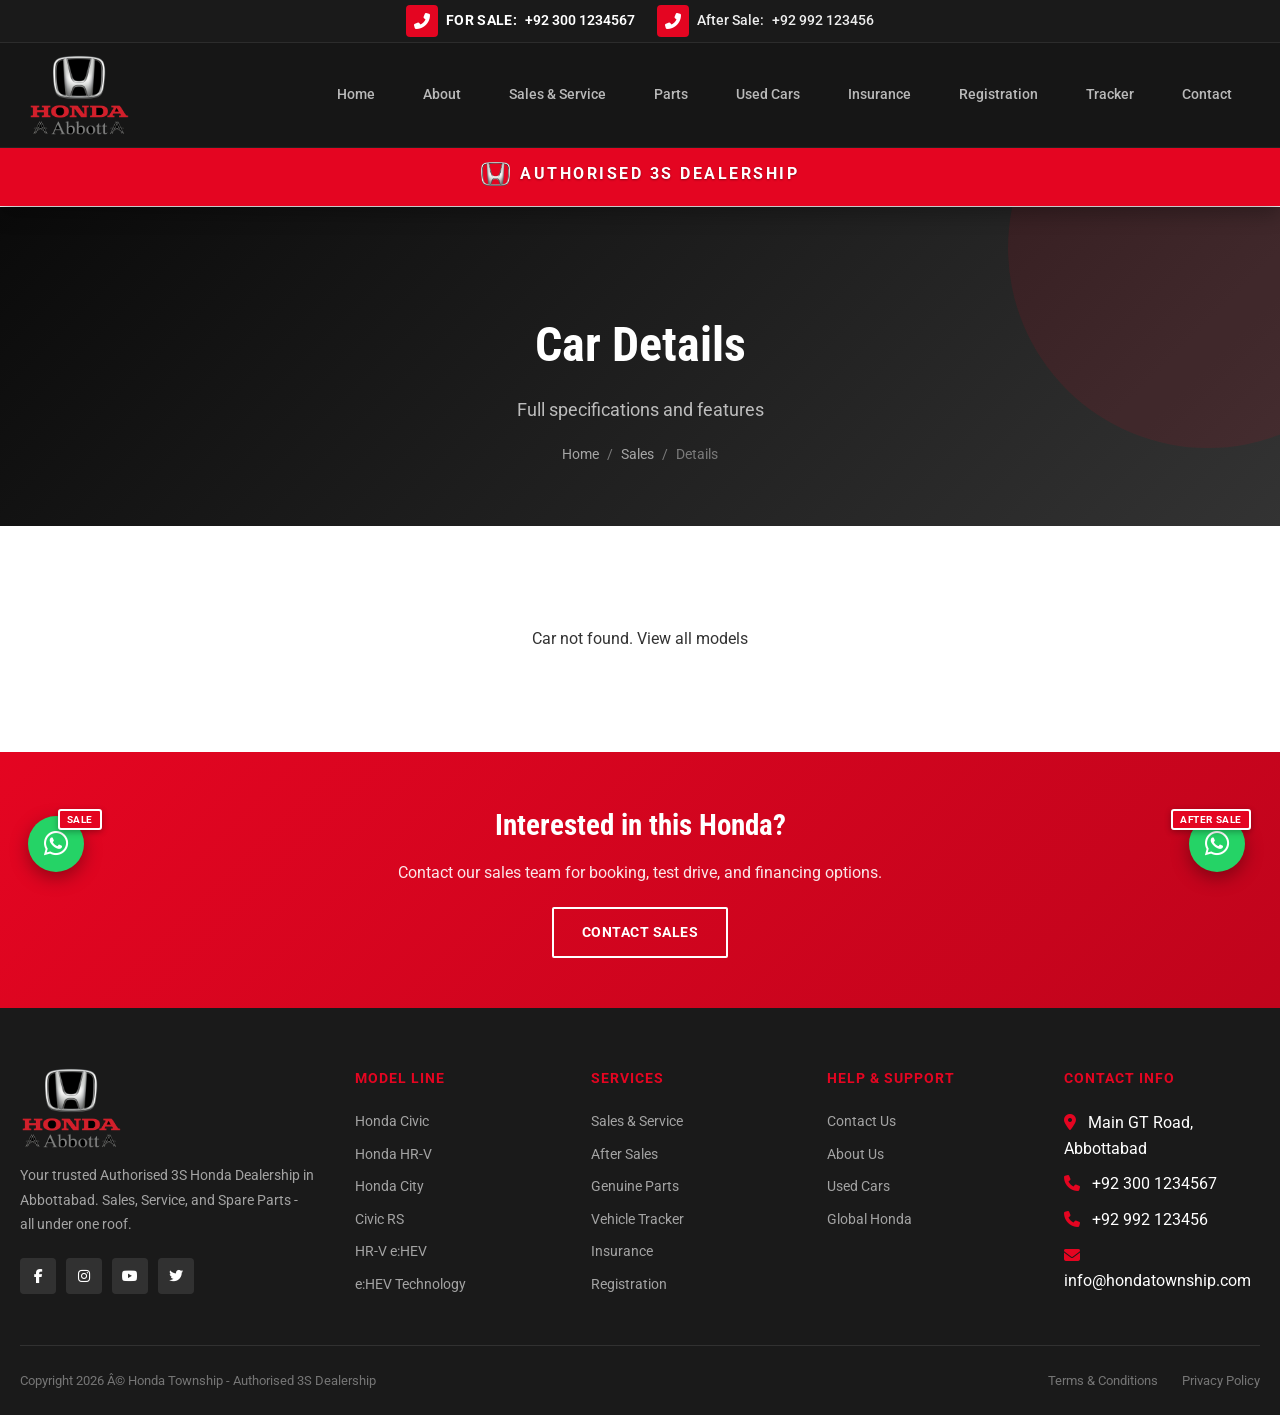
<file: details.html>
<!DOCTYPE html>
<html lang="en">
<head>
    <meta charset="UTF-8">
    <meta name="viewport" content="width=device-width, initial-scale=1.0">
    <title>Car Details - Honda Township</title>
    <link rel="stylesheet" href="css/style.css">
    <link rel="stylesheet" href="https://cdnjs.cloudflare.com/ajax/libs/font-awesome/6.4.0/css/all.min.css">
</head>
<body>
    <div class="sticky-top">
    <div class="top-bar">
        <div class="container">

            <a href="tel:+923001234567" class="tb-call tb-call-sale" aria-label="Call For Sale" title="For Sale: +92 300 1234567"><span class="tb-call-ic"><i class="fas fa-phone-alt"></i></span><span class="tb-lbl">For Sale:</span> +92 300 1234567</a>
            <a href="tel:+92992123456" class="tb-call" aria-label="Call After Sale" title="After Sale: +92 992 123456"><span class="tb-call-ic"><i class="fas fa-phone-alt"></i></span><span class="tb-lbl">After Sale:</span> +92 992 123456</a>
        </div>
    </div>
    <header id="header">
        <div class="header-inner">
            <a href="index.html" class="logo">
                <img src="images/logo.png" alt="Honda Abbott" class="logo-img">
            </a>
            <nav id="nav">
                <ul>
                        <li><a href="index.html">Home</a></li>
                        <li><a href="about.html">About</a></li>
                        <li><a href="salesservice.html">Sales &amp; Service</a></li>
                        <li><a href="parts.html">Parts</a></li>
                        <li><a href="used-cars.html">Used Cars</a></li>
                        <li><a href="insurance.html">Insurance</a></li>
                        <li><a href="registration.html">Registration</a></li>
                        <li><a href="tracker.html">Tracker</a></li>
                        <li><a href="contact.html">Contact</a></li>
                </ul>
            </nav>
            <button class="mobile-toggle" id="mobileToggle"><i class="fas fa-bars"></i></button>
        </div>
    </header>

    <section class="dealer-section">
        <div class="ds-inner"><img src="images/honda-icon.png" alt="Honda" class="badge-h"> <span class="ds-text">Authorised 3S Dealership</span></div>
    </section>
    <div class="quick-bar">
        <div class="container">
            <a href="index.html#models" class="quick-btn"><i class="fas fa-car"></i> Sales</a>
            <a href="aftersales.html" class="quick-btn"><i class="fas fa-tools"></i> After Sales</a>
            <a href="parts.html" class="quick-btn"><i class="fas fa-cogs"></i> Spare Parts</a>
        </div>
    </div>
    </div>
    <div class="nav-overlay" id="navOverlay"></div>

    <section class="page-banner" style="background: linear-gradient(135deg, #0a0a0a 0%, #333 100%);">
        <div class="container">
            <h1 id="dTitle">Car Details</h1>
            <p id="dSubtitle">Full specifications and features</p>
            <div class="breadcrumb">
                <a href="index.html">Home</a> <span>/</span> <a href="index.html#models">Sales</a> <span>/</span> <span id="dBreadcrumb">Details</span>
            </div>
        </div>
    </section>

    <section class="section">
        <div class="container">
            <div id="detailRoot">
                <div class="model-card-main" style="margin-bottom: 28px;">
                    <div class="model-card-image">
                        <img id="dImage" src="images/logo.png" alt="Honda">
                    </div>
                    <div class="model-card-info">
                        <span class="model-badge" id="dBadge">Variant</span>
                        <h3 id="dName">Loading...</h3>
                        <div class="model-price" id="dPrice"></div>
                        <div class="model-price-note" id="dPriceNote" hidden>*For detailed price kindly use price calculator</div>
                        <p class="model-desc" id="dDesc"></p>
                        <div class="model-card-actions">
                            <a id="dInquiry" href="contact.html" class="btn btn-red">Submit Inquiry</a>
                            <a href="index.html#models" class="btn btn-outline-red">Back to Models</a>
                        </div>
                    </div>
                </div>

                <div class="model-details open" style="margin-top: 0;">
                    <h4 id="dSpecsHeading">Full Specifications</h4>
                    <div class="details-grid">
                        <div class="details-col">
                            <h5>Engine &amp; Transmission</h5>
                            <ul class="details-list" id="dSpecs"></ul>
                        </div>
                        <div class="details-col">
                            <h5>Key Features</h5>
                            <ul class="details-feats" id="dFeatures"></ul>
                        </div>
                    </div>
                </div>
            </div>
            <p id="dNotFound" hidden style="text-align:center;padding:40px 0;">Car not found. <a href="index.html#models">View all models</a></p>
        </div>
    </section>

    <section class="cta-section" style="background: linear-gradient(135deg, var(--honda-red), var(--honda-red-dark)); padding: 50px 0; text-align: center; color: white;">
        <div class="container">
            <h2 style="font-family: 'Roboto Condensed', sans-serif; font-size: 1.8rem; margin-bottom: 12px;">Interested in this Honda?</h2>
            <p style="margin-bottom: 22px; opacity: 0.9;">Contact our sales team for booking, test drive, and financing options.</p>
            <a id="dCtaInquiry" href="contact.html" class="btn btn-outline-white">Contact Sales</a>
        </div>
    </section>

    <footer>
        <div class="container">
            <div class="footer-grid">
                <div class="footer-brand">
                    <a href="index.html" class="logo">
                        <img src="images/logo.png" alt="Honda Abbott" class="logo-img">
                    </a>
                    <p>Your trusted Authorised 3S Honda Dealership in Abbottabad. Sales, Service, and Spare Parts - all under one roof.</p>
                    <div class="footer-social">
                        <a href="#"><i class="fab fa-facebook-f"></i></a>
                        <a href="#"><i class="fab fa-instagram"></i></a>
                        <a href="#"><i class="fab fa-youtube"></i></a>
                        <a href="#"><i class="fab fa-twitter"></i></a>
                    </div>
                </div>
                <div class="footer-col">
                    <h4>Model Line</h4>
                    <ul>
                        <li><a href="civic.html">Honda Civic</a></li>
                        <li><a href="hrv.html">Honda HR-V</a></li>
                        <li><a href="city.html">Honda City</a></li>
                        <li><a href="civic.html">Civic RS</a></li>
                        <li><a href="hrv.html">HR-V e:HEV</a></li>
                        <li><a href="ehev.html">e:HEV Technology</a></li>
                    </ul>
                </div>
                <div class="footer-col">
                    <h4>Services</h4>
                    <ul>
                        <li><a href="salesservice.html">Sales &amp; Service</a></li>
                        <li><a href="aftersales.html">After Sales</a></li>
                        <li><a href="parts.html">Genuine Parts</a></li>
                        <li><a href="tracker.html">Vehicle Tracker</a></li>
                        <li><a href="insurance.html">Insurance</a></li>
                        <li><a href="registration.html">Registration</a></li>
                    </ul>
                </div>
                <div class="footer-col">
                    <h4>Help & Support</h4>
                    <ul>
                        <li><a href="contact.html">Contact Us</a></li>
                        <li><a href="about.html">About Us</a></li>
                        <li><a href="used-cars.html">Used Cars</a></li>
                        <li><a href="https://global.honda/en/" target="_blank">Global Honda</a></li>
                    </ul>
                </div>
                <div class="footer-col">
                    <h4>Contact Info</h4>
                    <ul>
                        <li><i class="fas fa-map-marker-alt" style="color: var(--honda-red); margin-right: 8px;"></i> Main GT Road, Abbottabad</li>
                        <li><i class="fas fa-phone" style="color: var(--honda-red); margin-right: 8px;"></i> +92 300 1234567</li>
                        <li><i class="fas fa-phone" style="color: var(--honda-red); margin-right: 8px;"></i> +92 992 123456</li>
                        <li><i class="fas fa-envelope" style="color: var(--honda-red); margin-right: 8px;"></i> info@hondatownship.com</li>
                    </ul>
                </div>
            </div>
            <div class="footer-bottom">
                <p>Copyright 2026 Â© Honda Township - Authorised 3S Dealership</p>
                <div class="footer-bottom-links">
                    <a href="#">Terms &amp; Conditions</a>
                    <a href="#">Privacy Policy</a>
                </div>
            </div>
        </div>
    </footer>

    <button class="back-to-top" id="backToTop"><i class="fas fa-arrow-up"></i></button>

    <a href="https://wa.me/923001234567" class="wa-fab wa-fab-left" target="_blank" rel="noopener" aria-label="WhatsApp For Sale" title="WhatsApp For Sale"><i class="fab fa-whatsapp"></i><span class="wa-tag">SALE</span></a>
    <a href="https://wa.me/92992123456" class="wa-fab wa-fab-right" target="_blank" rel="noopener" aria-label="WhatsApp After Sales" title="WhatsApp After Sales"><i class="fab fa-whatsapp"></i><span class="wa-tag">AFTER SALE</span></a>
    <script src="js/main.js"></script>
    <script>
    (function() {
        var cars = {
            'honda civic standard': {
                name: 'Honda Civic Standard',
                badge: 'Standard',
                price: 'PKR 8,499,000',
                image: 'https://images.unsplash.com/photo-1761315087712-4b1bd53ce39b?w=800&q=85',
                desc: 'Experience the perfect blend of performance and efficiency with the Civic Standard. Featuring Honda Sensing technology, turbocharged engine, and premium interior comfort.',
                specs: [
                    ['Engine', '1.5L VTEC Turbo'],
                    ['Transmission', 'CVT Automatic'],
                    ['Power', '182 HP / 240 Nm'],
                    ['Fuel Economy', '12-14 km/L'],
                    ['Drive', 'FWD'],
                    ['Fuel Type', 'Petrol'],
                    ['Seating', '5 Persons'],
                    ['Warranty', '3 Years / 100,000 km']
                ],
                features: [
                    'Honda Sensing ADAS suite',
                    'LED headlights with auto levelling',
                    '8-inch touchscreen infotainment',
                    'Push start with smart key',
                    'Dual-zone climate control',
                    '6 airbags + ABS + EBD',
                    'Hill start assist',
                    'Rear parking camera'
                ]
            },
            'honda civic oriel': {
                name: 'Honda Civic Oriel',
                badge: 'Oriel',
                price: 'PKR 8,834,000',
                image: 'https://images.unsplash.com/photo-1773065083527-dc06cc1f04fe?w=800&q=85',
                desc: 'Elevate your drive with the Civic Oriel. Premium sunroof, leather-appointed seats, and advanced infotainment system for the discerning driver.',
                specs: [
                    ['Engine', '1.5L VTEC Turbo'],
                    ['Transmission', 'CVT Automatic'],
                    ['Power', '182 HP / 240 Nm'],
                    ['Fuel Economy', '12-14 km/L'],
                    ['Drive', 'FWD'],
                    ['Fuel Type', 'Petrol'],
                    ['Seating', '5 Persons'],
                    ['Warranty', '3 Years / 100,000 km']
                ],
                features: [
                    'Everything in Standard, plus:',
                    'Electric sunroof',
                    'Leather-appointed seats',
                    '9-inch HD infotainment with navigation',
                    'Wireless Apple CarPlay / Android Auto',
                    'Wireless phone charger',
                    'Paddle shifters',
                    'LED fog lamps'
                ]
            },
            'honda civic rs turbo': {
                name: 'Honda Civic RS Turbo',
                badge: 'RS Turbo',
                price: 'PKR 10,100,000',
                image: 'https://images.unsplash.com/photo-1619682817481-e994891cd1f5?w=800&q=85',
                desc: 'The pinnacle of Civic performance. Turbocharged 1.5L VTEC engine, sport-tuned suspension, and exclusive RS exterior styling elements.',
                specs: [
                    ['Engine', '1.5L VTEC Turbo (RS)'],
                    ['Transmission', 'CVT with Sport Mode'],
                    ['Power', '182 HP / 240 Nm'],
                    ['Fuel Economy', '11-13 km/L'],
                    ['Drive', 'FWD'],
                    ['Fuel Type', 'Petrol'],
                    ['Seating', '5 Persons'],
                    ['Warranty', '3 Years / 100,000 km']
                ],
                features: [
                    'RS-exclusive sport exterior body kit',
                    '18-inch alloy wheels',
                    'Sport-tuned suspension',
                    'Red ambient interior lighting',
                    'Bose premium 12-speaker audio',
                    'Full Honda Sensing suite',
                    'Heated front seats',
                    'Digital driver display'
                ]
            },
            'honda hrv vtis': {
                name: 'Honda HR-V VTI-S',
                badge: 'VTI-S',
                price: 'PKR 7,299,000',
                image: 'https://images.unsplash.com/photo-1572471275438-6eb23850b175?w=800&q=85',
                desc: 'Versatile and stylish compact SUV. Honda Sensing safety suite, Magic Seats for ultimate cargo flexibility, and responsive driving dynamics.',
                specs: [
                    ['Engine', '1.5L i-VTEC'],
                    ['Transmission', 'CVT Automatic'],
                    ['Power', '121 HP / 145 Nm'],
                    ['Fuel Economy', '14-16 km/L'],
                    ['Drive', 'FWD'],
                    ['Fuel Type', 'Petrol'],
                    ['Seating', '5 Persons'],
                    ['Warranty', '3 Years / 100,000 km']
                ],
                features: [
                    'Honda Sensing safety suite',
                    'Magic Seats (fold-up cargo modes)',
                    'LED headlights and taillights',
                    '8-inch Display Audio system',
                    'Push start with smart key',
                    'Dual-zone climate control',
                    '6 airbags with ABS + EBD',
                    'Hill descent control'
                ]
            },
            'honda hrv ehev': {
                name: 'Honda HR-V e:HEV',
                badge: 'e:HEV Hybrid',
                price: 'PKR 9,299,000',
                image: 'https://images.unsplash.com/photo-1707070182914-fb69f596c98e?w=800&q=85',
                desc: 'Experience the future of driving with Honda\'s advanced hybrid technology. Two-motor system delivers exceptional fuel economy without compromising performance.',
                specs: [
                    ['Engine', '1.5L Hybrid + 2 Electric Motors'],
                    ['Transmission', 'e-CVT Hybrid'],
                    ['Power', '129 HP combined'],
                    ['Fuel Economy', '18-22 km/L (hybrid)'],
                    ['Drive', 'FWD'],
                    ['Fuel Type', 'Petrol + Electric Hybrid'],
                    ['Seating', '5 Persons'],
                    ['Warranty', '8 Years / 160,000 km (battery)']
                ],
                features: [
                    'Two-motor hybrid powertrain',
                    'EV / Hybrid / Engine drive modes',
                    'Regenerative braking',
                    'Honda Sensing ADAS suite',
                    '9-inch HD infotainment',
                    'Wireless Apple CarPlay / Android Auto',
                    'Panoramic glass roof',
                    'Hands-free power tailgate'
                ]
            },
            'honda city 1.2ls': {
                name: 'Honda City 1.2LS',
                badge: '1.2LS',
                price: 'PKR 4,737,000',
                image: 'https://images.unsplash.com/photo-1609676671207-d021525a635d?w=800&q=85',
                desc: 'The perfect entry to the Honda family. Fuel-efficient 1.2L engine, comfortable interior, and legendary Honda reliability at an accessible price.',
                specs: [
                    ['Engine', '1.2L i-VTEC'],
                    ['Transmission', 'CVT Automatic'],
                    ['Power', '90 HP / 110 Nm'],
                    ['Fuel Economy', '16-18 km/L'],
                    ['Drive', 'FWD'],
                    ['Fuel Type', 'Petrol'],
                    ['Seating', '5 Persons'],
                    ['Warranty', '3 Years / 100,000 km']
                ],
                features: [
                    'Fuel-efficient 1.2L engine',
                    'CVT automatic transmission',
                    'Power steering with tilt adjustment',
                    'Front power windows',
                    'Dual airbags + ABS',
                    'Rear parking sensors',
                    'Audio system with Bluetooth',
                    'ECO driving indicator'
                ]
            },
            'honda city aspire 1.5las': {
                name: 'Honda City Aspire 1.5LAS',
                badge: 'Aspire 1.5LAS',
                price: 'PKR 6,069,000',
                image: 'https://images.unsplash.com/photo-1609676671207-d021525a635d?w=800&q=85',
                desc: 'Step up to the Aspire with its more powerful 1.5L engine, enhanced features, and premium styling that turns heads on every road.',
                specs: [
                    ['Engine', '1.5L i-VTEC'],
                    ['Transmission', 'CVT Automatic'],
                    ['Power', '121 HP / 145 Nm'],
                    ['Fuel Economy', '14-16 km/L'],
                    ['Drive', 'FWD'],
                    ['Fuel Type', 'Petrol'],
                    ['Seating', '5 Persons'],
                    ['Warranty', '3 Years / 100,000 km']
                ],
                features: [
                    'More powerful 1.5L engine',
                    'LED headlights',
                    'Push start with smart key',
                    '8-inch touchscreen infotainment',
                    'Rear camera',
                    'Cruise control',
                    'Alloy wheels',
                    'Fog lamps'
                ]
            },
            'honda city aspire s 1.5las cvt': {
                name: 'Honda City Aspire S 1.5LAS CVT',
                badge: 'Aspire S 1.5LAS',
                price: 'PKR 6,149,000',
                image: 'https://images.unsplash.com/photo-1609676671207-d021525a635d?w=800&q=85',
                desc: 'The top-of-the-line City variant with CVT transmission, Honda Sensing, sunroof, and the most advanced features in its class.',
                specs: [
                    ['Engine', '1.5L i-VTEC'],
                    ['Transmission', 'CVT with Sport Mode'],
                    ['Power', '121 HP / 145 Nm'],
                    ['Fuel Economy', '14-15 km/L'],
                    ['Drive', 'FWD'],
                    ['Fuel Type', 'Petrol'],
                    ['Seating', '5 Persons'],
                    ['Warranty', '3 Years / 100,000 km']
                ],
                features: [
                    'Honda Sensing ADAS suite',
                    'Electric sunroof',
                    'Leather-appointed seats',
                    '9-inch HD infotainment',
                    'Wireless Apple CarPlay / Android Auto',
                    'Paddle shifters',
                    'LED fog lamps + signature LEDs',
                    '6 airbags with side curtain'
                ]
            }
        };

        var q = new URLSearchParams(location.search);
        var car = (q.get('car') || '').trim().toLowerCase();
        var data = cars[car];
        var root = document.getElementById('detailRoot');
        var notFound = document.getElementById('dNotFound');

        if (!data) {
            if (root) root.hidden = true;
            if (notFound) notFound.hidden = false;
            document.title = 'Car Details - Honda Township';
            return;
        }

        document.title = data.name + ' - Full Details | Honda Township';
        document.getElementById('dTitle').textContent = data.name;
        document.getElementById('dSubtitle').textContent = 'Full specifications, features and pricing';
        document.getElementById('dBreadcrumb').textContent = data.name;
        document.getElementById('dBadge').textContent = data.badge;
        document.getElementById('dName').textContent = data.name;
        document.getElementById('dPrice').textContent = data.price;
        document.getElementById('dDesc').textContent = data.desc;
        document.getElementById('dSpecsHeading').textContent = data.name + ' - Full Specifications';
        var img = document.getElementById('dImage');
        img.src = data.image;
        img.alt = data.name;

        var inquiry = 'contact.html?car=' + encodeURIComponent(data.name) + '&price=' + encodeURIComponent(data.price);
        document.getElementById('dInquiry').href = inquiry;
        document.getElementById('dCtaInquiry').href = inquiry;

        var specs = document.getElementById('dSpecs');
        data.specs.forEach(function(row) {
            var li = document.createElement('li');
            li.innerHTML = '<span class="dk"></span><span class="dv"></span>';
            li.querySelector('.dk').textContent = row[0];
            li.querySelector('.dv').textContent = row[1];
            specs.appendChild(li);
        });

        var feats = document.getElementById('dFeatures');
        data.features.forEach(function(f) {
            var li = document.createElement('li');
            li.textContent = f;
            feats.appendChild(li);
        });
    })();
    </script>
</body>
</html>
</file>
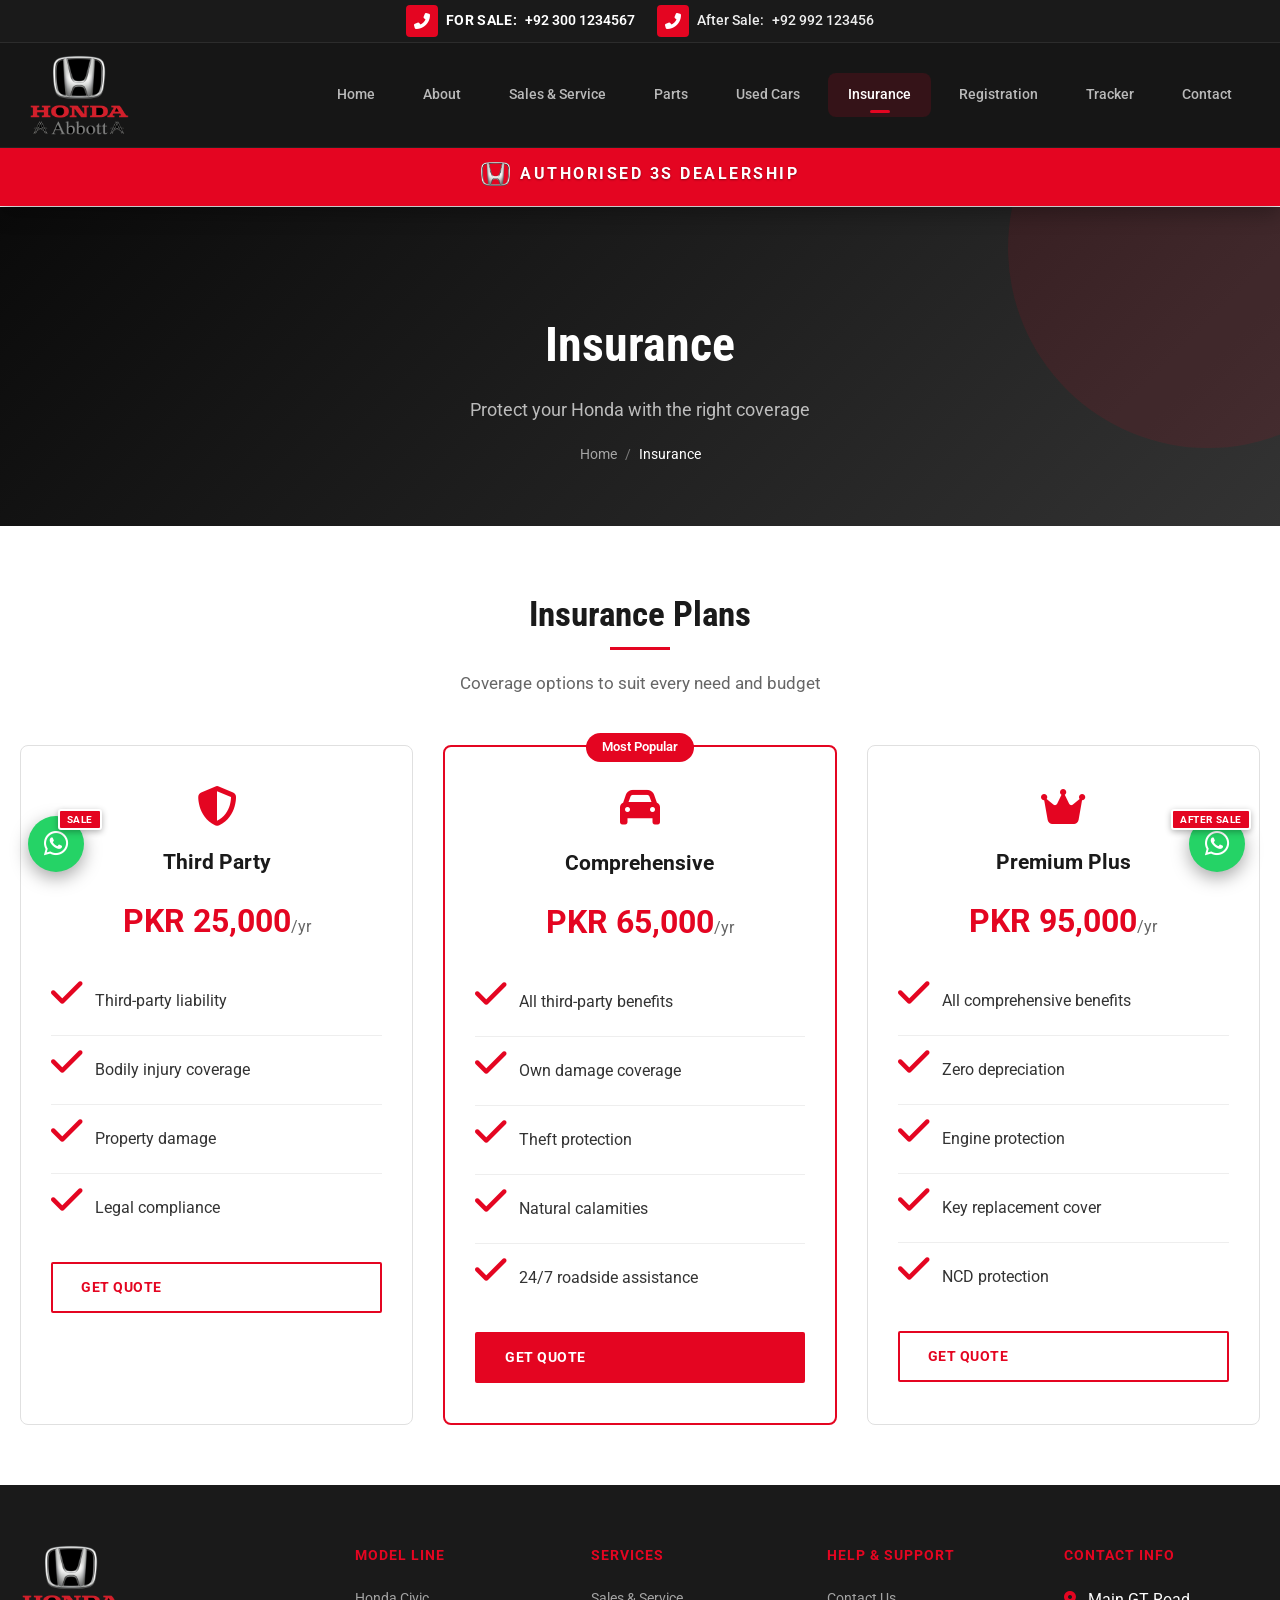
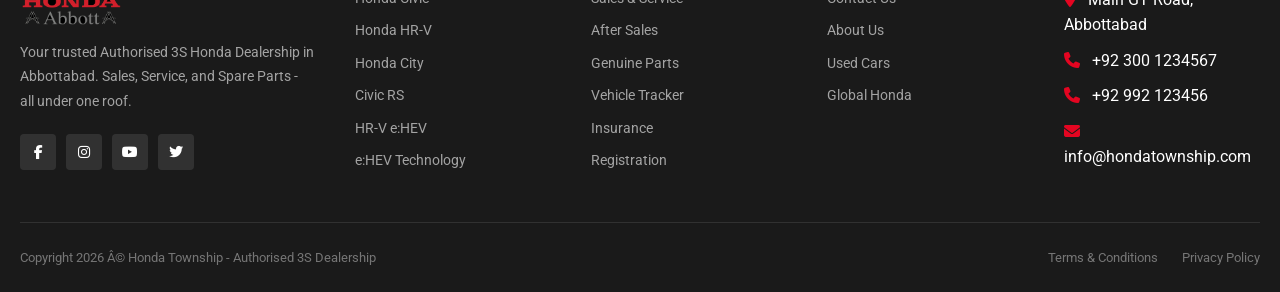
<file: insurance.html>
﻿<!DOCTYPE html>
<html lang="en">
<head>
    <meta charset="UTF-8">
    <meta name="viewport" content="width=device-width, initial-scale=1.0">
    <title>Insurance - Honda Township</title>
    <link rel="stylesheet" href="css/style.css">
    <link rel="stylesheet" href="https://cdnjs.cloudflare.com/ajax/libs/font-awesome/6.4.0/css/all.min.css">
</head>
<body>
    <div class="sticky-top">
    <div class="top-bar">
        <div class="container">

            <a href="tel:+923001234567" class="tb-call tb-call-sale" aria-label="Call For Sale" title="For Sale: +92 300 1234567"><span class="tb-call-ic"><i class="fas fa-phone-alt"></i></span><span class="tb-lbl">For Sale:</span> +92 300 1234567</a>
            <a href="tel:+92992123456" class="tb-call" aria-label="Call After Sale" title="After Sale: +92 992 123456"><span class="tb-call-ic"><i class="fas fa-phone-alt"></i></span><span class="tb-lbl">After Sale:</span> +92 992 123456</a>
        </div>
    </div>
    <header id="header">
        <div class="header-inner">
            <a href="index.html" class="logo">
                <img src="images/logo.png" alt="Honda Abbott" class="logo-img">
            </a>
                        <nav id="nav">
                <ul>
                        <li><a href="index.html">Home</a></li>
                        <li><a href="about.html">About</a></li>
                        <li><a href="salesservice.html">Sales &amp; Service</a></li>
                        <li><a href="parts.html">Parts</a></li>
                        <li><a href="used-cars.html">Used Cars</a></li>
                        <li><a href="insurance.html" class="active">Insurance</a></li>
                        <li><a href="registration.html">Registration</a></li>
                        <li><a href="tracker.html">Tracker</a></li>
                        <li><a href="contact.html">Contact</a></li>
                </ul>
            </nav>
            <button class="mobile-toggle" id="mobileToggle"><i class="fas fa-bars"></i></button>
        </div>
    </header>

    <section class="dealer-section">
        <div class="ds-inner"><img src="images/honda-icon.png" alt="Honda" class="badge-h"> <span class="ds-text">Authorised 3S Dealership</span></div>
    </section>
    <div class="quick-bar">
        <div class="container">
            <a href="index.html#models" class="quick-btn"><i class="fas fa-car"></i> Sales</a>
            <a href="aftersales.html" class="quick-btn"><i class="fas fa-tools"></i> After Sales</a>
            <a href="parts.html" class="quick-btn"><i class="fas fa-cogs"></i> Spare Parts</a>
        </div>
    </div>
    </div>
    <div class="nav-overlay" id="navOverlay"></div>

    <section class="page-banner" style="background: linear-gradient(135deg, #0a0a0a 0%, #333 100%);">
        <div class="container">
            <h1>Insurance</h1>
            <p>Protect your Honda with the right coverage</p>
            <div class="breadcrumb">
                <a href="index.html">Home</a> <span>/</span> Insurance
            </div>
        </div>
    </section>

    <section class="section">
        <div class="container">
            <div class="section-header">
                <h2>Insurance Plans</h2>
                <p>Coverage options to suit every need and budget</p>
            </div>

            <div class="grid-3" style="gap: 30px;">
                <div class="feature-card" style="text-align: center; padding: 40px 30px;">
                    <i class="fas fa-shield-alt" style="font-size: 40px; color: var(--honda-red); margin-bottom: 20px;"></i>
                    <h4 style="font-size: 1.3rem; margin-bottom: 8px;">Third Party</h4>
                    <div style="font-size: 2rem; font-weight: 700; color: var(--honda-red); margin: 16px 0;">PKR 25,000<span style="font-size: 1rem; color: #666; font-weight: 400;">/yr</span></div>
                    <ul style="list-style: none; padding: 0; text-align: left; margin: 20px 0;">
                        <li style="padding: 8px 0; border-bottom: 1px solid #eee;"><i class="fas fa-check" style="color: var(--honda-red); margin-right: 8px;"></i> Third-party liability</li>
                        <li style="padding: 8px 0; border-bottom: 1px solid #eee;"><i class="fas fa-check" style="color: var(--honda-red); margin-right: 8px;"></i> Bodily injury coverage</li>
                        <li style="padding: 8px 0; border-bottom: 1px solid #eee;"><i class="fas fa-check" style="color: var(--honda-red); margin-right: 8px;"></i> Property damage</li>
                        <li style="padding: 8px 0;"><i class="fas fa-check" style="color: var(--honda-red); margin-right: 8px;"></i> Legal compliance</li>
                    </ul>
                    <a href="contact.html" class="btn btn-outline-red" style="width: 100%;">Get Quote</a>
                </div>

                <div class="feature-card" style="text-align: center; padding: 40px 30px; border: 2px solid var(--honda-red); position: relative;">
                    <span style="position: absolute; top: -14px; left: 50%; transform: translateX(-50%); background: var(--honda-red); color: white; padding: 4px 16px; border-radius: 20px; font-size: 0.8rem; font-weight: 600;">Most Popular</span>
                    <i class="fas fa-car" style="font-size: 40px; color: var(--honda-red); margin-bottom: 20px;"></i>
                    <h4 style="font-size: 1.3rem; margin-bottom: 8px;">Comprehensive</h4>
                    <div style="font-size: 2rem; font-weight: 700; color: var(--honda-red); margin: 16px 0;">PKR 65,000<span style="font-size: 1rem; color: #666; font-weight: 400;">/yr</span></div>
                    <ul style="list-style: none; padding: 0; text-align: left; margin: 20px 0;">
                        <li style="padding: 8px 0; border-bottom: 1px solid #eee;"><i class="fas fa-check" style="color: var(--honda-red); margin-right: 8px;"></i> All third-party benefits</li>
                        <li style="padding: 8px 0; border-bottom: 1px solid #eee;"><i class="fas fa-check" style="color: var(--honda-red); margin-right: 8px;"></i> Own damage coverage</li>
                        <li style="padding: 8px 0; border-bottom: 1px solid #eee;"><i class="fas fa-check" style="color: var(--honda-red); margin-right: 8px;"></i> Theft protection</li>
                        <li style="padding: 8px 0; border-bottom: 1px solid #eee;"><i class="fas fa-check" style="color: var(--honda-red); margin-right: 8px;"></i> Natural calamities</li>
                        <li style="padding: 8px 0;"><i class="fas fa-check" style="color: var(--honda-red); margin-right: 8px;"></i> 24/7 roadside assistance</li>
                    </ul>
                    <a href="contact.html" class="btn btn-red" style="width: 100%;">Get Quote</a>
                </div>

                <div class="feature-card" style="text-align: center; padding: 40px 30px;">
                    <i class="fas fa-crown" style="font-size: 40px; color: var(--honda-red); margin-bottom: 20px;"></i>
                    <h4 style="font-size: 1.3rem; margin-bottom: 8px;">Premium Plus</h4>
                    <div style="font-size: 2rem; font-weight: 700; color: var(--honda-red); margin: 16px 0;">PKR 95,000<span style="font-size: 1rem; color: #666; font-weight: 400;">/yr</span></div>
                    <ul style="list-style: none; padding: 0; text-align: left; margin: 20px 0;">
                        <li style="padding: 8px 0; border-bottom: 1px solid #eee;"><i class="fas fa-check" style="color: var(--honda-red); margin-right: 8px;"></i> All comprehensive benefits</li>
                        <li style="padding: 8px 0; border-bottom: 1px solid #eee;"><i class="fas fa-check" style="color: var(--honda-red); margin-right: 8px;"></i> Zero depreciation</li>
                        <li style="padding: 8px 0; border-bottom: 1px solid #eee;"><i class="fas fa-check" style="color: var(--honda-red); margin-right: 8px;"></i> Engine protection</li>
                        <li style="padding: 8px 0; border-bottom: 1px solid #eee;"><i class="fas fa-check" style="color: var(--honda-red); margin-right: 8px;"></i> Key replacement cover</li>
                        <li style="padding: 8px 0;"><i class="fas fa-check" style="color: var(--honda-red); margin-right: 8px;"></i> NCD protection</li>
                    </ul>
                    <a href="contact.html" class="btn btn-outline-red" style="width: 100%;">Get Quote</a>
                </div>
            </div>
        </div>
    </section>

        <footer>
        <div class="container">
            <div class="footer-grid">
                <div class="footer-brand">
                    <a href="index.html" class="logo">
                        <img src="images/logo.png" alt="Honda Abbott" class="logo-img">
                    </a>
                    <p>Your trusted Authorised 3S Honda Dealership in Abbottabad. Sales, Service, and Spare Parts - all under one roof.</p>
                    <div class="footer-social">
                        <a href="#"><i class="fab fa-facebook-f"></i></a>
                        <a href="#"><i class="fab fa-instagram"></i></a>
                        <a href="#"><i class="fab fa-youtube"></i></a>
                        <a href="#"><i class="fab fa-twitter"></i></a>
                    </div>
                </div>
                <div class="footer-col">
                    <h4>Model Line</h4>
                    <ul>
                        <li><a href="civic.html">Honda Civic</a></li>
                        <li><a href="hrv.html">Honda HR-V</a></li>
                        <li><a href="city.html">Honda City</a></li>
                        <li><a href="civic.html">Civic RS</a></li>
                        <li><a href="hrv.html">HR-V e:HEV</a></li>
                        <li><a href="ehev.html">e:HEV Technology</a></li>
                    </ul>
                </div>
                <div class="footer-col">
                    <h4>Services</h4>
                    <ul>
                        <li><a href="salesservice.html">Sales &amp; Service</a></li>
                    <li><a href="aftersales.html">After Sales</a></li>
                        <li><a href="parts.html">Genuine Parts</a></li>
                        <li><a href="tracker.html">Vehicle Tracker</a></li>
                        <li><a href="insurance.html">Insurance</a></li>
                        <li><a href="registration.html">Registration</a></li>
                    </ul>
                </div>
                <div class="footer-col">
                    <h4>Help & Support</h4>
                    <ul>
                        <li><a href="contact.html">Contact Us</a></li>
                        <li><a href="about.html">About Us</a></li>
                        <li><a href="used-cars.html">Used Cars</a></li>
                        <li><a href="https://global.honda/en/" target="_blank">Global Honda</a></li>
                    </ul>
                </div>
                <div class="footer-col">
                    <h4>Contact Info</h4>
                    <ul>
                        <li><i class="fas fa-map-marker-alt" style="color: var(--honda-red); margin-right: 8px;"></i> Main GT Road, Abbottabad</li>
                        <li><i class="fas fa-phone" style="color: var(--honda-red); margin-right: 8px;"></i> +92 300 1234567</li>
                        <li><i class="fas fa-phone" style="color: var(--honda-red); margin-right: 8px;"></i> +92 992 123456</li>
                        <li><i class="fas fa-envelope" style="color: var(--honda-red); margin-right: 8px;"></i> info@hondatownship.com</li>
                    </ul>
                </div>
            </div>
            <div class="footer-bottom">
                <p>Copyright 2026 Â© Honda Township - Authorised 3S Dealership</p>
                <div class="footer-bottom-links">
                    <a href="#">Terms &amp; Conditions</a>
                    <a href="#">Privacy Policy</a>
                </div>
            </div>
        </div>
    </footer>

    <button class="back-to-top" id="backToTop"><i class="fas fa-arrow-up"></i></button>

    <a href="https://wa.me/923001234567" class="wa-fab wa-fab-left" target="_blank" rel="noopener" aria-label="WhatsApp For Sale" title="WhatsApp For Sale"><i class="fab fa-whatsapp"></i><span class="wa-tag">SALE</span></a>
    <a href="https://wa.me/92992123456" class="wa-fab wa-fab-right" target="_blank" rel="noopener" aria-label="WhatsApp After Sales" title="WhatsApp After Sales"><i class="fab fa-whatsapp"></i><span class="wa-tag">AFTER SALE</span></a>
    <script src="js/main.js"></script>
</body>
</html>
</file>
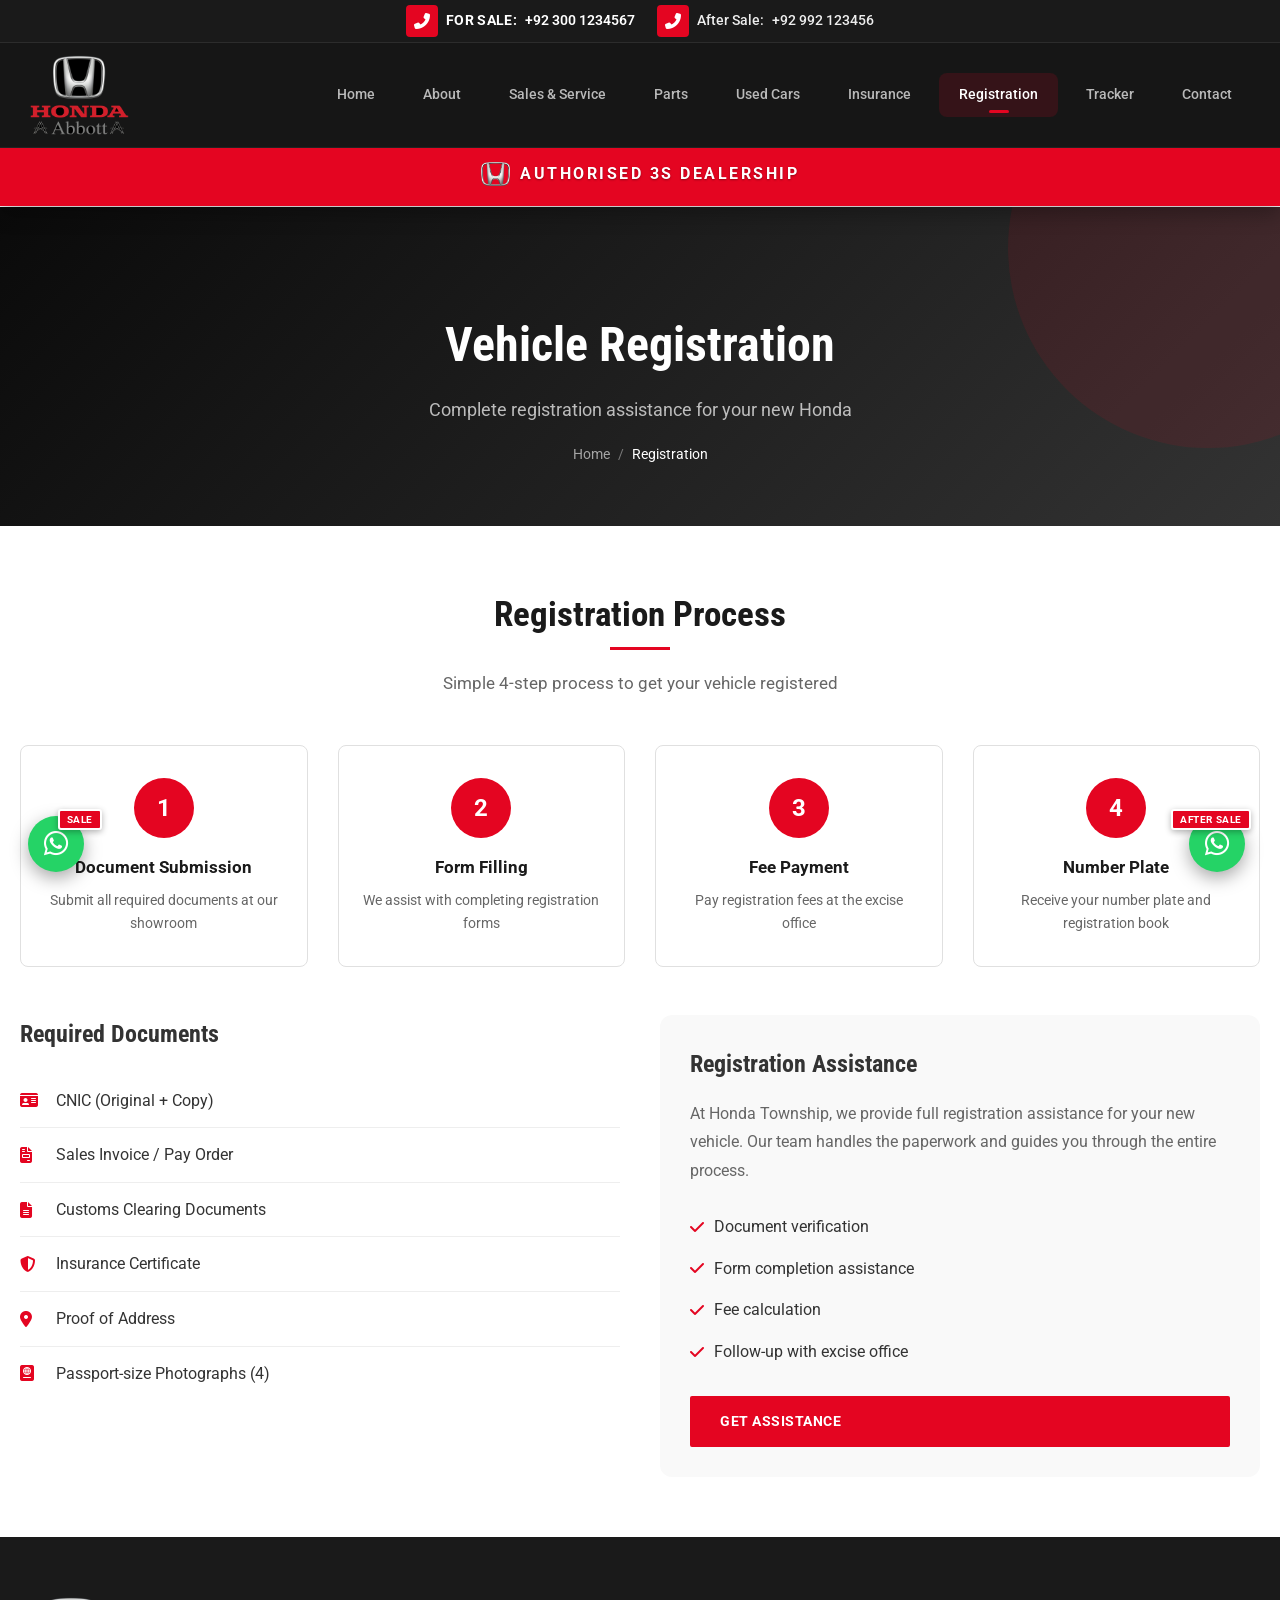
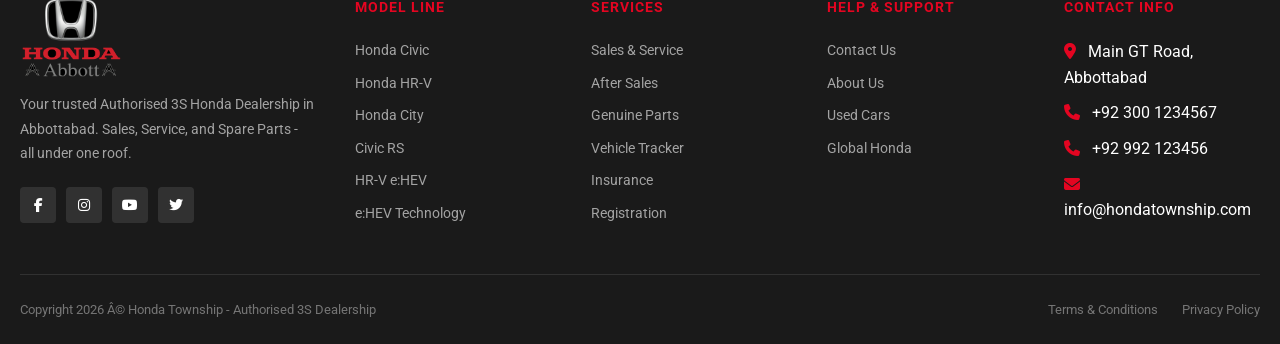
<file: registration.html>
﻿<!DOCTYPE html>
<html lang="en">
<head>
    <meta charset="UTF-8">
    <meta name="viewport" content="width=device-width, initial-scale=1.0">
    <title>Registration - Honda Township</title>
    <link rel="stylesheet" href="css/style.css">
    <link rel="stylesheet" href="https://cdnjs.cloudflare.com/ajax/libs/font-awesome/6.4.0/css/all.min.css">
</head>
<body>
    <div class="sticky-top">
    <div class="top-bar">
        <div class="container">

            <a href="tel:+923001234567" class="tb-call tb-call-sale" aria-label="Call For Sale" title="For Sale: +92 300 1234567"><span class="tb-call-ic"><i class="fas fa-phone-alt"></i></span><span class="tb-lbl">For Sale:</span> +92 300 1234567</a>
            <a href="tel:+92992123456" class="tb-call" aria-label="Call After Sale" title="After Sale: +92 992 123456"><span class="tb-call-ic"><i class="fas fa-phone-alt"></i></span><span class="tb-lbl">After Sale:</span> +92 992 123456</a>
        </div>
    </div>
    <header id="header">
        <div class="header-inner">
            <a href="index.html" class="logo">
                <img src="images/logo.png" alt="Honda Abbott" class="logo-img">
            </a>
                        <nav id="nav">
                <ul>
                        <li><a href="index.html">Home</a></li>
                        <li><a href="about.html">About</a></li>
                        <li><a href="salesservice.html">Sales &amp; Service</a></li>
                        <li><a href="parts.html">Parts</a></li>
                        <li><a href="used-cars.html">Used Cars</a></li>
                        <li><a href="insurance.html">Insurance</a></li>
                        <li><a href="registration.html" class="active">Registration</a></li>
                        <li><a href="tracker.html">Tracker</a></li>
                        <li><a href="contact.html">Contact</a></li>
                </ul>
            </nav>
            <button class="mobile-toggle" id="mobileToggle"><i class="fas fa-bars"></i></button>
        </div>
    </header>

    <section class="dealer-section">
        <div class="ds-inner"><img src="images/honda-icon.png" alt="Honda" class="badge-h"> <span class="ds-text">Authorised 3S Dealership</span></div>
    </section>
    <div class="quick-bar">
        <div class="container">
            <a href="index.html#models" class="quick-btn"><i class="fas fa-car"></i> Sales</a>
            <a href="aftersales.html" class="quick-btn"><i class="fas fa-tools"></i> After Sales</a>
            <a href="parts.html" class="quick-btn"><i class="fas fa-cogs"></i> Spare Parts</a>
        </div>
    </div>
    </div>
    <div class="nav-overlay" id="navOverlay"></div>

    <section class="page-banner" style="background: linear-gradient(135deg, #0a0a0a 0%, #333 100%);">
        <div class="container">
            <h1>Vehicle Registration</h1>
            <p>Complete registration assistance for your new Honda</p>
            <div class="breadcrumb">
                <a href="index.html">Home</a> <span>/</span> Registration
            </div>
        </div>
    </section>

    <section class="section">
        <div class="container">
            <div class="section-header">
                <h2>Registration Process</h2>
                <p>Simple 4-step process to get your vehicle registered</p>
            </div>

            <div class="grid-4" style="gap: 30px; margin-bottom: 48px;">
                <div class="feature-card" style="text-align: center;">
                    <div style="width: 60px; height: 60px; background: var(--honda-red); color: white; border-radius: 50%; display: flex; align-items: center; justify-content: center; font-size: 24px; font-weight: 700; margin: 0 auto 16px;">1</div>
                    <h4>Document Submission</h4>
                    <p>Submit all required documents at our showroom</p>
                </div>
                <div class="feature-card" style="text-align: center;">
                    <div style="width: 60px; height: 60px; background: var(--honda-red); color: white; border-radius: 50%; display: flex; align-items: center; justify-content: center; font-size: 24px; font-weight: 700; margin: 0 auto 16px;">2</div>
                    <h4>Form Filling</h4>
                    <p>We assist with completing registration forms</p>
                </div>
                <div class="feature-card" style="text-align: center;">
                    <div style="width: 60px; height: 60px; background: var(--honda-red); color: white; border-radius: 50%; display: flex; align-items: center; justify-content: center; font-size: 24px; font-weight: 700; margin: 0 auto 16px;">3</div>
                    <h4>Fee Payment</h4>
                    <p>Pay registration fees at the excise office</p>
                </div>
                <div class="feature-card" style="text-align: center;">
                    <div style="width: 60px; height: 60px; background: var(--honda-red); color: white; border-radius: 50%; display: flex; align-items: center; justify-content: center; font-size: 24px; font-weight: 700; margin: 0 auto 16px;">4</div>
                    <h4>Number Plate</h4>
                    <p>Receive your number plate and registration book</p>
                </div>
            </div>

            <div class="grid-2" style="gap: 40px;">
                <div>
                    <h3 style="font-family: 'Roboto Condensed', sans-serif; font-size: 1.5rem; margin-bottom: 20px; color: #333;">Required Documents</h3>
                    <ul style="list-style: none; padding: 0;">
                        <li style="padding: 14px 0; border-bottom: 1px solid #eee; display: flex; align-items: center; gap: 12px;">
                            <i class="fas fa-id-card" style="color: var(--honda-red); width: 24px;"></i>
                            CNIC (Original + Copy)
                        </li>
                        <li style="padding: 14px 0; border-bottom: 1px solid #eee; display: flex; align-items: center; gap: 12px;">
                            <i class="fas fa-file-invoice" style="color: var(--honda-red); width: 24px;"></i>
                            Sales Invoice / Pay Order
                        </li>
                        <li style="padding: 14px 0; border-bottom: 1px solid #eee; display: flex; align-items: center; gap: 12px;">
                            <i class="fas fa-file-alt" style="color: var(--honda-red); width: 24px;"></i>
                            Customs Clearing Documents
                        </li>
                        <li style="padding: 14px 0; border-bottom: 1px solid #eee; display: flex; align-items: center; gap: 12px;">
                            <i class="fas fa-shield-alt" style="color: var(--honda-red); width: 24px;"></i>
                            Insurance Certificate
                        </li>
                        <li style="padding: 14px 0; border-bottom: 1px solid #eee; display: flex; align-items: center; gap: 12px;">
                            <i class="fas fa-map-marker-alt" style="color: var(--honda-red); width: 24px;"></i>
                            Proof of Address
                        </li>
                        <li style="padding: 14px 0; display: flex; align-items: center; gap: 12px;">
                            <i class="fas fa-passport" style="color: var(--honda-red); width: 24px;"></i>
                            Passport-size Photographs (4)
                        </li>
                    </ul>
                </div>
                <div>
                    <div style="background: #f9f9f9; border-radius: 12px; padding: 30px;">
                        <h3 style="font-family: 'Roboto Condensed', sans-serif; font-size: 1.5rem; margin-bottom: 16px; color: #333;">Registration Assistance</h3>
                        <p style="color: #666; line-height: 1.8; margin-bottom: 20px;">
                            At Honda Township, we provide full registration assistance for your new vehicle. 
                            Our team handles the paperwork and guides you through the entire process.
                        </p>
                        <ul style="list-style: none; padding: 0; margin-bottom: 24px;">
                            <li style="padding: 8px 0; display: flex; align-items: center; gap: 10px;">
                                <i class="fas fa-check" style="color: var(--honda-red);"></i> Document verification
                            </li>
                            <li style="padding: 8px 0; display: flex; align-items: center; gap: 10px;">
                                <i class="fas fa-check" style="color: var(--honda-red);"></i> Form completion assistance
                            </li>
                            <li style="padding: 8px 0; display: flex; align-items: center; gap: 10px;">
                                <i class="fas fa-check" style="color: var(--honda-red);"></i> Fee calculation
                            </li>
                            <li style="padding: 8px 0; display: flex; align-items: center; gap: 10px;">
                                <i class="fas fa-check" style="color: var(--honda-red);"></i> Follow-up with excise office
                            </li>
                        </ul>
                        <a href="contact.html" class="btn btn-red" style="width: 100%;">Get Assistance</a>
                    </div>
                </div>
            </div>
        </div>
    </section>

        <footer>
        <div class="container">
            <div class="footer-grid">
                <div class="footer-brand">
                    <a href="index.html" class="logo">
                        <img src="images/logo.png" alt="Honda Abbott" class="logo-img">
                    </a>
                    <p>Your trusted Authorised 3S Honda Dealership in Abbottabad. Sales, Service, and Spare Parts - all under one roof.</p>
                    <div class="footer-social">
                        <a href="#"><i class="fab fa-facebook-f"></i></a>
                        <a href="#"><i class="fab fa-instagram"></i></a>
                        <a href="#"><i class="fab fa-youtube"></i></a>
                        <a href="#"><i class="fab fa-twitter"></i></a>
                    </div>
                </div>
                <div class="footer-col">
                    <h4>Model Line</h4>
                    <ul>
                        <li><a href="civic.html">Honda Civic</a></li>
                        <li><a href="hrv.html">Honda HR-V</a></li>
                        <li><a href="city.html">Honda City</a></li>
                        <li><a href="civic.html">Civic RS</a></li>
                        <li><a href="hrv.html">HR-V e:HEV</a></li>
                        <li><a href="ehev.html">e:HEV Technology</a></li>
                    </ul>
                </div>
                <div class="footer-col">
                    <h4>Services</h4>
                    <ul>
                        <li><a href="salesservice.html">Sales &amp; Service</a></li>
                    <li><a href="aftersales.html">After Sales</a></li>
                        <li><a href="parts.html">Genuine Parts</a></li>
                        <li><a href="tracker.html">Vehicle Tracker</a></li>
                        <li><a href="insurance.html">Insurance</a></li>
                        <li><a href="registration.html">Registration</a></li>
                    </ul>
                </div>
                <div class="footer-col">
                    <h4>Help & Support</h4>
                    <ul>
                        <li><a href="contact.html">Contact Us</a></li>
                        <li><a href="about.html">About Us</a></li>
                        <li><a href="used-cars.html">Used Cars</a></li>
                        <li><a href="https://global.honda/en/" target="_blank">Global Honda</a></li>
                    </ul>
                </div>
                <div class="footer-col">
                    <h4>Contact Info</h4>
                    <ul>
                        <li><i class="fas fa-map-marker-alt" style="color: var(--honda-red); margin-right: 8px;"></i> Main GT Road, Abbottabad</li>
                        <li><i class="fas fa-phone" style="color: var(--honda-red); margin-right: 8px;"></i> +92 300 1234567</li>
                        <li><i class="fas fa-phone" style="color: var(--honda-red); margin-right: 8px;"></i> +92 992 123456</li>
                        <li><i class="fas fa-envelope" style="color: var(--honda-red); margin-right: 8px;"></i> info@hondatownship.com</li>
                    </ul>
                </div>
            </div>
            <div class="footer-bottom">
                <p>Copyright 2026 Â© Honda Township - Authorised 3S Dealership</p>
                <div class="footer-bottom-links">
                    <a href="#">Terms &amp; Conditions</a>
                    <a href="#">Privacy Policy</a>
                </div>
            </div>
        </div>
    </footer>

    <button class="back-to-top" id="backToTop"><i class="fas fa-arrow-up"></i></button>

    <a href="https://wa.me/923001234567" class="wa-fab wa-fab-left" target="_blank" rel="noopener" aria-label="WhatsApp For Sale" title="WhatsApp For Sale"><i class="fab fa-whatsapp"></i><span class="wa-tag">SALE</span></a>
    <a href="https://wa.me/92992123456" class="wa-fab wa-fab-right" target="_blank" rel="noopener" aria-label="WhatsApp After Sales" title="WhatsApp After Sales"><i class="fab fa-whatsapp"></i><span class="wa-tag">AFTER SALE</span></a>
    <script src="js/main.js"></script>
</body>
</html>
</file>
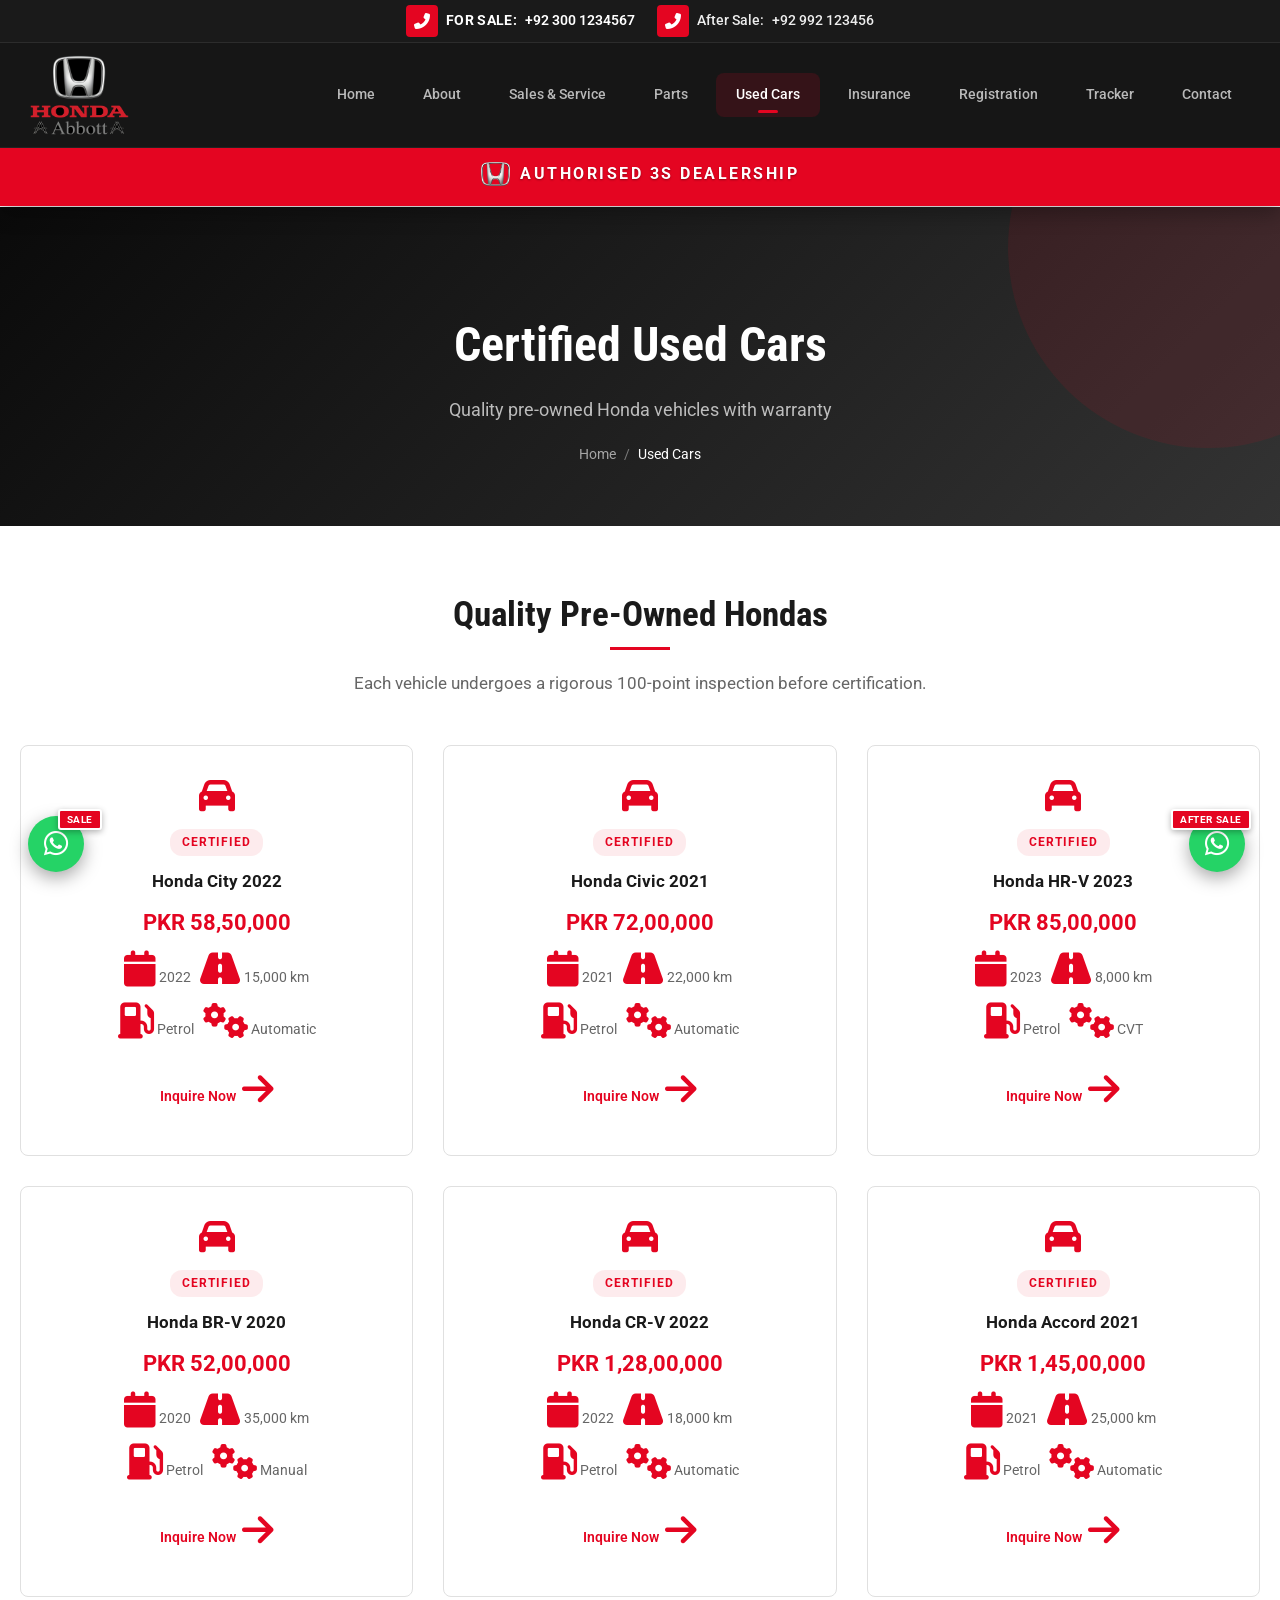
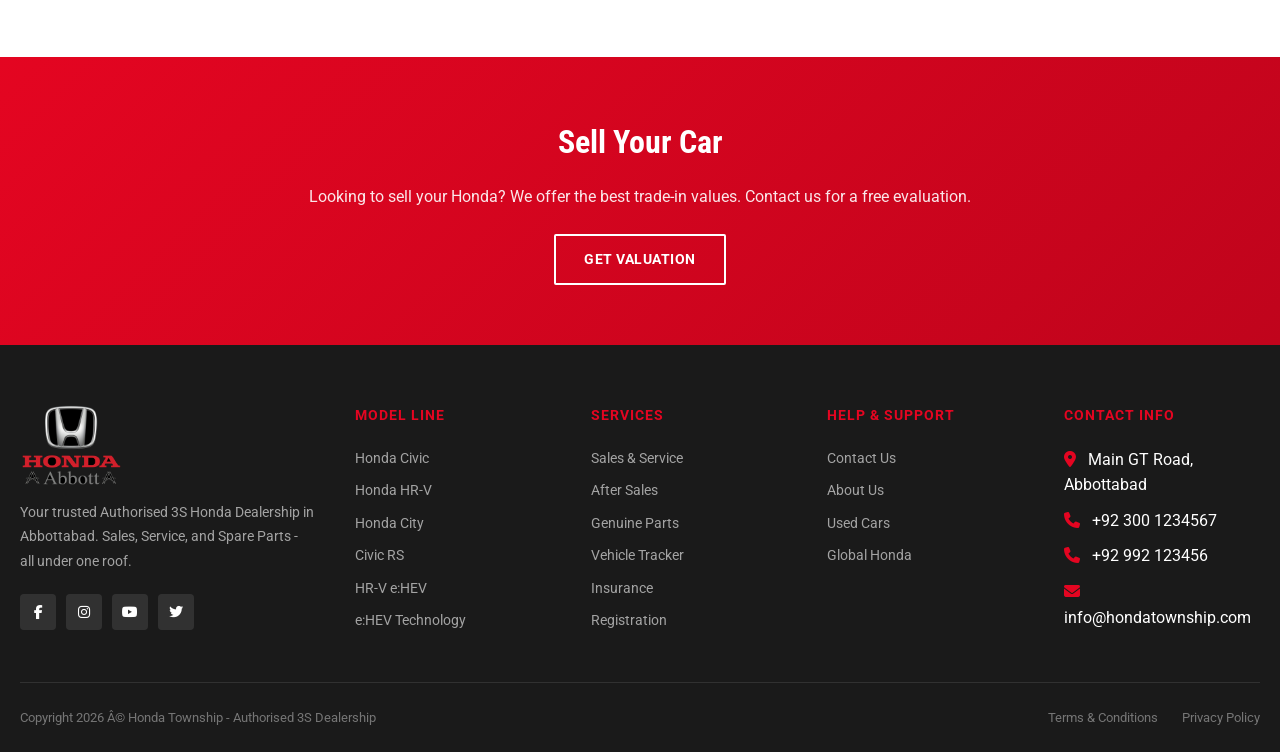
<file: used-cars.html>
﻿<!DOCTYPE html>
<html lang="en">
<head>
    <meta charset="UTF-8">
    <meta name="viewport" content="width=device-width, initial-scale=1.0">
    <title>Used Cars - Honda Township</title>
    <link rel="stylesheet" href="css/style.css">
    <link rel="stylesheet" href="https://cdnjs.cloudflare.com/ajax/libs/font-awesome/6.4.0/css/all.min.css">
</head>
<body>
    <div class="sticky-top">
    <div class="top-bar">
        <div class="container">

            <a href="tel:+923001234567" class="tb-call tb-call-sale" aria-label="Call For Sale" title="For Sale: +92 300 1234567"><span class="tb-call-ic"><i class="fas fa-phone-alt"></i></span><span class="tb-lbl">For Sale:</span> +92 300 1234567</a>
            <a href="tel:+92992123456" class="tb-call" aria-label="Call After Sale" title="After Sale: +92 992 123456"><span class="tb-call-ic"><i class="fas fa-phone-alt"></i></span><span class="tb-lbl">After Sale:</span> +92 992 123456</a>
        </div>
    </div>
    <header id="header">
        <div class="header-inner">
            <a href="index.html" class="logo">
                <img src="images/logo.png" alt="Honda Abbott" class="logo-img">
            </a>
            <nav id="nav">
                <ul>
                        <li><a href="index.html">Home</a></li>
                        <li><a href="about.html">About</a></li>
                        <li><a href="salesservice.html">Sales &amp; Service</a></li>
                        <li><a href="parts.html">Parts</a></li>
                        <li><a href="used-cars.html" class="active">Used Cars</a></li>
                        <li><a href="insurance.html">Insurance</a></li>
                        <li><a href="registration.html">Registration</a></li>
                        <li><a href="tracker.html">Tracker</a></li>
                        <li><a href="contact.html">Contact</a></li>
                </ul>
            </nav>
            <button class="mobile-toggle" id="mobileToggle"><i class="fas fa-bars"></i></button>
        </div>
    </header>

    <section class="dealer-section">
        <div class="ds-inner"><img src="images/honda-icon.png" alt="Honda" class="badge-h"> <span class="ds-text">Authorised 3S Dealership</span></div>
    </section>
    <div class="quick-bar">
        <div class="container">
            <a href="index.html#models" class="quick-btn"><i class="fas fa-car"></i> Sales</a>
            <a href="aftersales.html" class="quick-btn"><i class="fas fa-tools"></i> After Sales</a>
            <a href="parts.html" class="quick-btn"><i class="fas fa-cogs"></i> Spare Parts</a>
        </div>
    </div>
    </div>
    <div class="nav-overlay" id="navOverlay"></div>

    <section class="page-banner" style="background: linear-gradient(135deg, #0a0a0a 0%, #333 100%);">
        <div class="container">
            <h1>Certified Used Cars</h1>
            <p>Quality pre-owned Honda vehicles with warranty</p>
            <div class="breadcrumb">
                <a href="index.html">Home</a> <span>/</span> Used Cars
            </div>
        </div>
    </section>

    <section class="section">
        <div class="container">
            <div class="section-header">
                <h2>Quality Pre-Owned Hondas</h2>
                <p>Each vehicle undergoes a rigorous 100-point inspection before certification.</p>
            </div>
            <div class="grid-3" style="gap: 30px;">
                <div class="feature-card" style="text-align: center; padding: 32px 24px;">
                    <i class="fas fa-car" style="font-size: 36px; color: var(--honda-red); margin-bottom: 14px;"></i>
                    <div><span style="display: inline-block; background: rgba(228,5,33,0.08); color: var(--honda-red); padding: 4px 12px; border-radius: 12px; font-size: 0.75rem; font-weight: 700; text-transform: uppercase; letter-spacing: 1px; margin-bottom: 12px;">Certified</span></div>
                    <h4>Honda City 2022</h4>
                    <div style="font-size: 1.4rem; font-weight: 700; color: var(--honda-red); margin: 10px 0;">PKR 58,50,000</div>
                    <p><i class="fas fa-calendar"></i> 2022 &nbsp; <i class="fas fa-road"></i> 15,000 km<br><i class="fas fa-gas-pump"></i> Petrol &nbsp; <i class="fas fa-cogs"></i> Automatic</p>
                    <a href="contact.html" class="card-link">Inquire Now <i class="fas fa-arrow-right"></i></a>
                </div>
                <div class="feature-card" style="text-align: center; padding: 32px 24px;">
                    <i class="fas fa-car" style="font-size: 36px; color: var(--honda-red); margin-bottom: 14px;"></i>
                    <div><span style="display: inline-block; background: rgba(228,5,33,0.08); color: var(--honda-red); padding: 4px 12px; border-radius: 12px; font-size: 0.75rem; font-weight: 700; text-transform: uppercase; letter-spacing: 1px; margin-bottom: 12px;">Certified</span></div>
                    <h4>Honda Civic 2021</h4>
                    <div style="font-size: 1.4rem; font-weight: 700; color: var(--honda-red); margin: 10px 0;">PKR 72,00,000</div>
                    <p><i class="fas fa-calendar"></i> 2021 &nbsp; <i class="fas fa-road"></i> 22,000 km<br><i class="fas fa-gas-pump"></i> Petrol &nbsp; <i class="fas fa-cogs"></i> Automatic</p>
                    <a href="contact.html" class="card-link">Inquire Now <i class="fas fa-arrow-right"></i></a>
                </div>
                <div class="feature-card" style="text-align: center; padding: 32px 24px;">
                    <i class="fas fa-car" style="font-size: 36px; color: var(--honda-red); margin-bottom: 14px;"></i>
                    <div><span style="display: inline-block; background: rgba(228,5,33,0.08); color: var(--honda-red); padding: 4px 12px; border-radius: 12px; font-size: 0.75rem; font-weight: 700; text-transform: uppercase; letter-spacing: 1px; margin-bottom: 12px;">Certified</span></div>
                    <h4>Honda HR-V 2023</h4>
                    <div style="font-size: 1.4rem; font-weight: 700; color: var(--honda-red); margin: 10px 0;">PKR 85,00,000</div>
                    <p><i class="fas fa-calendar"></i> 2023 &nbsp; <i class="fas fa-road"></i> 8,000 km<br><i class="fas fa-gas-pump"></i> Petrol &nbsp; <i class="fas fa-cogs"></i> CVT</p>
                    <a href="contact.html" class="card-link">Inquire Now <i class="fas fa-arrow-right"></i></a>
                </div>
                <div class="feature-card" style="text-align: center; padding: 32px 24px;">
                    <i class="fas fa-car" style="font-size: 36px; color: var(--honda-red); margin-bottom: 14px;"></i>
                    <div><span style="display: inline-block; background: rgba(228,5,33,0.08); color: var(--honda-red); padding: 4px 12px; border-radius: 12px; font-size: 0.75rem; font-weight: 700; text-transform: uppercase; letter-spacing: 1px; margin-bottom: 12px;">Certified</span></div>
                    <h4>Honda BR-V 2020</h4>
                    <div style="font-size: 1.4rem; font-weight: 700; color: var(--honda-red); margin: 10px 0;">PKR 52,00,000</div>
                    <p><i class="fas fa-calendar"></i> 2020 &nbsp; <i class="fas fa-road"></i> 35,000 km<br><i class="fas fa-gas-pump"></i> Petrol &nbsp; <i class="fas fa-cogs"></i> Manual</p>
                    <a href="contact.html" class="card-link">Inquire Now <i class="fas fa-arrow-right"></i></a>
                </div>
                <div class="feature-card" style="text-align: center; padding: 32px 24px;">
                    <i class="fas fa-car" style="font-size: 36px; color: var(--honda-red); margin-bottom: 14px;"></i>
                    <div><span style="display: inline-block; background: rgba(228,5,33,0.08); color: var(--honda-red); padding: 4px 12px; border-radius: 12px; font-size: 0.75rem; font-weight: 700; text-transform: uppercase; letter-spacing: 1px; margin-bottom: 12px;">Certified</span></div>
                    <h4>Honda CR-V 2022</h4>
                    <div style="font-size: 1.4rem; font-weight: 700; color: var(--honda-red); margin: 10px 0;">PKR 1,28,00,000</div>
                    <p><i class="fas fa-calendar"></i> 2022 &nbsp; <i class="fas fa-road"></i> 18,000 km<br><i class="fas fa-gas-pump"></i> Petrol &nbsp; <i class="fas fa-cogs"></i> Automatic</p>
                    <a href="contact.html" class="card-link">Inquire Now <i class="fas fa-arrow-right"></i></a>
                </div>
                <div class="feature-card" style="text-align: center; padding: 32px 24px;">
                    <i class="fas fa-car" style="font-size: 36px; color: var(--honda-red); margin-bottom: 14px;"></i>
                    <div><span style="display: inline-block; background: rgba(228,5,33,0.08); color: var(--honda-red); padding: 4px 12px; border-radius: 12px; font-size: 0.75rem; font-weight: 700; text-transform: uppercase; letter-spacing: 1px; margin-bottom: 12px;">Certified</span></div>
                    <h4>Honda Accord 2021</h4>
                    <div style="font-size: 1.4rem; font-weight: 700; color: var(--honda-red); margin: 10px 0;">PKR 1,45,00,000</div>
                    <p><i class="fas fa-calendar"></i> 2021 &nbsp; <i class="fas fa-road"></i> 25,000 km<br><i class="fas fa-gas-pump"></i> Petrol &nbsp; <i class="fas fa-cogs"></i> Automatic</p>
                    <a href="contact.html" class="card-link">Inquire Now <i class="fas fa-arrow-right"></i></a>
                </div>
            </div>
        </div>
    </section>

    <section class="cta-section" style="background: linear-gradient(135deg, var(--honda-red), var(--honda-red-dark)); padding: 60px 0; text-align: center; color: white;">
        <div class="container">
            <h2 style="font-family: 'Roboto Condensed', sans-serif; font-size: 2rem; margin-bottom: 16px;">Sell Your Car</h2>
            <p style="margin-bottom: 24px; opacity: 0.9;">Looking to sell your Honda? We offer the best trade-in values. Contact us for a free evaluation.</p>
            <a href="contact.html" class="btn btn-outline-white">Get Valuation</a>
        </div>
    </section>

    <footer>
        <div class="container">
            <div class="footer-grid">
                <div class="footer-brand">
                    <a href="index.html" class="logo">
                        <img src="images/logo.png" alt="Honda Abbott" class="logo-img">
                    </a>
                    <p>Your trusted Authorised 3S Honda Dealership in Abbottabad. Sales, Service, and Spare Parts - all under one roof.</p>
                    <div class="footer-social">
                        <a href="#"><i class="fab fa-facebook-f"></i></a>
                        <a href="#"><i class="fab fa-instagram"></i></a>
                        <a href="#"><i class="fab fa-youtube"></i></a>
                        <a href="#"><i class="fab fa-twitter"></i></a>
                    </div>
                </div>
                <div class="footer-col">
                    <h4>Model Line</h4>
                    <ul>
                        <li><a href="civic.html">Honda Civic</a></li>
                        <li><a href="hrv.html">Honda HR-V</a></li>
                        <li><a href="city.html">Honda City</a></li>
                        <li><a href="civic.html">Civic RS</a></li>
                        <li><a href="hrv.html">HR-V e:HEV</a></li>
                        <li><a href="ehev.html">e:HEV Technology</a></li>
                    </ul>
                </div>
                <div class="footer-col">
                    <h4>Services</h4>
                    <ul>
                        <li><a href="salesservice.html">Sales &amp; Service</a></li>
                    <li><a href="aftersales.html">After Sales</a></li>
                        <li><a href="parts.html">Genuine Parts</a></li>
                        <li><a href="tracker.html">Vehicle Tracker</a></li>
                        <li><a href="insurance.html">Insurance</a></li>
                        <li><a href="registration.html">Registration</a></li>
                    </ul>
                </div>
                <div class="footer-col">
                    <h4>Help & Support</h4>
                    <ul>
                        <li><a href="contact.html">Contact Us</a></li>
                        <li><a href="about.html">About Us</a></li>
                        <li><a href="used-cars.html">Used Cars</a></li>
                        <li><a href="https://global.honda/en/" target="_blank">Global Honda</a></li>
                    </ul>
                </div>
                <div class="footer-col">
                    <h4>Contact Info</h4>
                    <ul>
                        <li><i class="fas fa-map-marker-alt" style="color: var(--honda-red); margin-right: 8px;"></i> Main GT Road, Abbottabad</li>
                        <li><i class="fas fa-phone" style="color: var(--honda-red); margin-right: 8px;"></i> +92 300 1234567</li>
                        <li><i class="fas fa-phone" style="color: var(--honda-red); margin-right: 8px;"></i> +92 992 123456</li>
                        <li><i class="fas fa-envelope" style="color: var(--honda-red); margin-right: 8px;"></i> info@hondatownship.com</li>
                    </ul>
                </div>
            </div>
            <div class="footer-bottom">
                <p>Copyright 2026 Â© Honda Township - Authorised 3S Dealership</p>
                <div class="footer-bottom-links">
                    <a href="#">Terms &amp; Conditions</a>
                    <a href="#">Privacy Policy</a>
                </div>
            </div>
        </div>
    </footer>

    <button class="back-to-top" id="backToTop"><i class="fas fa-arrow-up"></i></button>

    <a href="https://wa.me/923001234567" class="wa-fab wa-fab-left" target="_blank" rel="noopener" aria-label="WhatsApp For Sale" title="WhatsApp For Sale"><i class="fab fa-whatsapp"></i><span class="wa-tag">SALE</span></a>
    <a href="https://wa.me/92992123456" class="wa-fab wa-fab-right" target="_blank" rel="noopener" aria-label="WhatsApp After Sales" title="WhatsApp After Sales"><i class="fab fa-whatsapp"></i><span class="wa-tag">AFTER SALE</span></a>
    <script src="js/main.js"></script>
</body>
</html>
</file>
<file: css/style.css>
/* Honda Township - Matching honda.com.pk Design */
@import url('https://fonts.googleapis.com/css2?family=Roboto:wght@300;400;500;700;900&family=Roboto+Condensed:wght@400;700&display=swap');

:root {
    --honda-red: #E40521;
    --honda-red-dark: #c0041c;
    --gradient-red: linear-gradient(135deg, #E40521 0%, #FF1744 100%);
    --honda-black: #1a1a1a;
    --honda-dark: #333333;
    --honda-gray: #666666;
    --honda-light: #f5f5f5;
    --honda-silver: #999999;
    --honda-white: #ffffff;
    --honda-border: #e0e0e0;
    --shadow-sm: 0 1px 4px rgba(0,0,0,0.08);
    --shadow-md: 0 4px 16px rgba(0,0,0,0.1);
    --shadow-lg: 0 8px 32px rgba(0,0,0,0.12);
    --transition: all 0.3s ease;
}

* {
    margin: 0;
    padding: 0;
    box-sizing: border-box;
}

html {
    scroll-behavior: smooth;
}

body {
    font-family: 'Roboto', sans-serif;
    color: var(--honda-dark);
    background: var(--honda-white);
    line-height: 1.6;
    overflow-x: hidden;
}

a {
    text-decoration: none;
    color: inherit;
}

img {
    max-width: 100%;
    height: auto;
}

.container {
    max-width: 1280px;
    margin: 0 auto;
    padding: 0 20px;
}

/* Top Bar */
/* Sticky wrapper: icon bar + header together */
.sticky-top {
    position: sticky;
    top: 0;
    z-index: 1000;
}

.top-bar {
    background: var(--honda-black);
    color: white;
    font-size: 0.8rem;
    padding: 5px 0;
    border-bottom: 1px solid rgba(255,255,255,0.08);
}

.top-bar .container {
    display: flex;
    justify-content: center;
    align-items: center;
    gap: 22px;
    flex-wrap: nowrap;
}

.tb-call {
    display: inline-flex;
    align-items: center;
    gap: 8px;
    color: rgba(255,255,255,0.92);
    font-size: 0.85rem;
    font-weight: 500;
    white-space: nowrap;
    transition: var(--transition);
}

.tb-call:hover {
    color: #fff;
}

.tb-call-ic {
    display: inline-flex;
    align-items: center;
    justify-content: center;
    width: 32px;
    height: 32px;
    border-radius: 4px;
    background: var(--honda-red);
    color: #fff;
    font-size: 1rem;
    flex-shrink: 0;
    transition: var(--transition);
}

.tb-call:hover .tb-call-ic {
    transform: scale(1.1);
}

/* Sale highlight — top bar + WhatsApp */
.tb-call-sale {
    color: #fff;
    font-weight: 600;
}

.tb-call-sale:hover {
    color: #fff;
}

.tb-call-sale .tb-lbl {
    font-weight: 700;
    text-transform: uppercase;
    letter-spacing: 0.3px;
}

.wa-fab .wa-tag {
    position: absolute;
    top: -7px;
    right: -18px;
    background: var(--honda-red);
    color: #fff;
    font-size: 10px;
    font-weight: 700;
    letter-spacing: 0.6px;
    padding: 2px 7px;
    border-radius: 3px;
    border: 2px solid #fff;
    box-shadow: 0 2px 6px rgba(0, 0, 0, 0.3);
    line-height: 1.3;
    white-space: nowrap;
}

.wa-fab-right .wa-tag {
    right: auto;
    left: -18px;
}

/* Header */
header {
    background: rgba(10, 10, 10, 0.95);
    backdrop-filter: blur(20px);
    -webkit-backdrop-filter: blur(20px);
    border-bottom: 1px solid rgba(255,255,255,0.05);
    box-shadow: none;
}

.header-inner {
    display: flex;
    align-items: center;
    justify-content: space-between;
    padding: 12px 28px;
    max-width: 1400px;
    margin: 0 auto;
}

.logo {
    display: flex;
    align-items: center;
    gap: 14px;
}

.logo-img {
    height: 80px;
    width: auto;
    transition: transform 0.25s ease;
}

.logo:hover .logo-img {
    transform: scale(1.06);
}

.logo-text {
    font-size: 1.2rem;
    font-weight: 700;
    color: var(--honda-black);
    line-height: 1.2;
}

.logo-text span {
    display: block;
    font-size: 0.7rem;
    font-weight: 400;
    color: var(--honda-gray);
    text-transform: uppercase;
    letter-spacing: 1px;
}

/* Quick bar - visible only on scroll */
.quick-bar {
    max-height: 0;
    opacity: 0;
    overflow: hidden;
    background: rgba(255, 255, 255, 0.04);
    border-top: 1px solid rgba(255, 255, 255, 0.06);
    transition: max-height 0.35s ease, opacity 0.35s ease;
}

.sticky-top.scrolled .quick-bar {
    max-height: 70px;
    opacity: 1;
}

.quick-bar .container {
    display: flex;
    gap: 12px;
    padding: 10px 40px;
}

.quick-btn {
    display: inline-flex;
    align-items: center;
    gap: 8px;
    padding: 9px 26px;
    background: var(--gradient-red);
    color: #fff;
    font-size: 0.9rem;
    font-weight: 600;
    letter-spacing: 0.3px;
    text-decoration: none;
    border-radius: 999px;
    transition: var(--transition);
}

.quick-btn:hover {
    transform: translateY(-2px);
    box-shadow: 0 8px 20px rgba(228, 5, 33, 0.4);
    color: #fff;
}

.quick-btn i {
    font-size: 0.85rem;
}

.quick-btn.active {
    background: var(--honda-red);
    box-shadow: 0 6px 16px rgba(228, 5, 33, 0.45);
}

/* Navigation */
nav ul {
    display: flex;
    list-style: none;
    gap: 8px;
}

nav ul > li {
    position: relative;
}

nav ul > li > a {
    display: flex;
    align-items: center;
    gap: 6px;
    padding: 10px 20px;
    font-size: 0.9rem;
    font-weight: 500;
    color: rgba(255,255,255,0.7);
    transition: var(--transition);
    cursor: pointer;
    position: relative;
    border-radius: 8px;
}

nav ul > li > a:hover,
nav ul > li > a.active {
    color: var(--honda-white);
    background: rgba(228, 5, 33, 0.15);
}

nav ul > li > a.active::after {
    content: '';
    position: absolute;
    bottom: 4px;
    left: 50%;
    transform: translateX(-50%);
    width: 20px;
    height: 3px;
    background: var(--honda-red);
    border-radius: 2px;
}

nav ul > li > a i {
    font-size: 0.65rem;
    transition: var(--transition);
}

/* Dropdown */
.dropdown {
    position: absolute;
    top: 100%;
    left: 0;
    min-width: 260px;
    background: white;
    box-shadow: var(--shadow-lg);
    border-top: 3px solid var(--honda-red);
    opacity: 0;
    visibility: hidden;
    transform: translateY(10px);
    transition: var(--transition);
    z-index: 1000;
}

nav ul > li:hover .dropdown {
    opacity: 1;
    visibility: visible;
    transform: translateY(0);
}

.dropdown li a {
    display: block;
    padding: 12px 20px;
    font-size: 0.88rem;
    color: var(--honda-dark);
    border-bottom: 1px solid var(--honda-border);
    transition: var(--transition);
}

.dropdown li a:hover {
    background: var(--honda-light);
    color: var(--honda-red);
    padding-left: 28px;
}

.dropdown .dropdown-header {
    padding: 12px 20px;
    font-weight: 700;
    font-size: 0.8rem;
    text-transform: uppercase;
    letter-spacing: 0.5px;
    color: var(--honda-red);
    background: var(--honda-light);
    border-bottom: 1px solid var(--honda-border);
}

.mobile-toggle {
    display: none;
    background: none;
    border: none;
    font-size: 24px;
    color: var(--honda-white);
    cursor: pointer;
}

/* Hero Banner Slider */
.hero-banner {
    position: relative;
    overflow: hidden;
    background: var(--honda-black);
}

.dealer-section {
    background: var(--honda-red);
    padding: 13px 20px;
    text-align: center;
    box-shadow: 0 8px 20px rgba(0, 0, 0, 0.28);
}

.badge-h {
    height: 1.5em;
    width: auto;
    display: block;
}

.ds-inner {
    display: inline-flex;
    align-items: center;
    gap: 10px;
    color: #fff;
    font-size: clamp(0.7rem, 2.2vw, 1rem);
    font-weight: 700;
    letter-spacing: clamp(1px, 0.8vw, 2.5px);
    text-transform: uppercase;
    white-space: nowrap;
    text-shadow: 0 1px 2px rgba(0, 0, 0, 0.35);
}

.hero-slides {
    display: flex;
    transition: transform 0.6s ease;
}

.hero-slide {
    min-width: 100%;
    position: relative;
    height: 520px;
}

.hero-slide img {
    width: 100%;
    height: 100%;
    object-fit: cover;
}

.hero-slide-content {
    position: absolute;
    top: 50%;
    left: 8%;
    transform: translateY(-50%);
    color: white;
    max-width: 500px;
    z-index: 5;
}

.hero-slide-content .badge {
    display: inline-block;
    background: var(--honda-red);
    padding: 6px 16px;
    font-size: 0.8rem;
    font-weight: 700;
    text-transform: uppercase;
    letter-spacing: 1px;
    margin-bottom: 16px;
}

.hero-slide-content h1 {
    font-family: 'Roboto Condensed', sans-serif;
    font-size: 3rem;
    font-weight: 700;
    line-height: 1.1;
    margin-bottom: 12px;
    text-shadow: 0 2px 8px rgba(0,0,0,0.3);
}

.hero-slide-content p {
    font-size: 1.1rem;
    margin-bottom: 24px;
    opacity: 0.9;
}

.hero-slide-content .price {
    font-size: 1.5rem;
    font-weight: 700;
    margin-bottom: 24px;
}

.hero-slide-content .price span {
    font-size: 0.9rem;
    font-weight: 400;
    opacity: 0.8;
}

.hero-btns {
    display: flex;
    gap: 12px;
}

.hero-overlay {
    position: absolute;
    top: 0;
    left: 0;
    width: 100%;
    height: 100%;
    background: linear-gradient(90deg, rgba(0,0,0,0.6) 0%, rgba(0,0,0,0.2) 50%, transparent 100%);
    z-index: 2;
}

.hero-nav {
    position: absolute;
    bottom: 24px;
    left: 50%;
    transform: translateX(-50%);
    display: flex;
    gap: 8px;
    z-index: 10;
}

.hero-dot {
    width: 12px;
    height: 12px;
    border-radius: 50%;
    background: rgba(255,255,255,0.5);
    border: none;
    cursor: pointer;
    transition: var(--transition);
}

.hero-dot.active {
    background: var(--honda-red);
    width: 32px;
    border-radius: 6px;
}

.hero-arrow {
    position: absolute;
    top: 50%;
    transform: translateY(-50%);
    width: 48px;
    height: 48px;
    background: rgba(255,255,255,0.2);
    backdrop-filter: blur(4px);
    border: none;
    color: white;
    font-size: 20px;
    cursor: pointer;
    z-index: 10;
    transition: var(--transition);
    display: flex;
    align-items: center;
    justify-content: center;
    border-radius: 50%;
}

.hero-arrow:hover {
    background: var(--honda-red);
}

.hero-arrow.prev {
    left: 20px;
}

.hero-arrow.next {
    right: 20px;
}

/* Buttons */
.btn {
    display: inline-flex;
    align-items: center;
    gap: 8px;
    padding: 12px 28px;
    font-size: 0.9rem;
    font-weight: 700;
    text-transform: uppercase;
    letter-spacing: 0.5px;
    border: 2px solid transparent;
    cursor: pointer;
    transition: var(--transition);
    font-family: inherit;
    border-radius: 2px;
}

.btn-red {
    background: var(--honda-red);
    color: white;
    border-color: var(--honda-red);
}

.btn-red:hover {
    background: var(--honda-red-dark);
    border-color: var(--honda-red-dark);
}

.btn-outline-white {
    background: transparent;
    color: white;
    border-color: white;
}

.btn-outline-white:hover {
    background: white;
    color: var(--honda-red);
}

.btn-outline-red {
    background: transparent;
    color: var(--honda-red);
    border-color: var(--honda-red);
}

.btn-outline-red:hover {
    background: var(--honda-red);
    color: white;
}

.btn-black {
    background: var(--honda-black);
    color: white;
    border-color: var(--honda-black);
}

.btn-black:hover {
    background: var(--honda-dark);
}

.btn-sm {
    padding: 8px 20px;
    font-size: 0.8rem;
}

.btn-block {
    width: 100%;
    justify-content: center;
}

/* Section Styles */
.section {
    padding: 60px 0;
}

.section-light {
    background: var(--honda-light);
}

.section-dark {
    background: var(--honda-black);
    color: white;
}

.section-header {
    text-align: center;
    margin-bottom: 48px;
}

.section-header h2 {
    font-family: 'Roboto Condensed', sans-serif;
    font-size: 2.2rem;
    font-weight: 700;
    color: var(--honda-black);
    margin-bottom: 12px;
    position: relative;
    display: inline-block;
}

.section-header h2::after {
    content: '';
    position: absolute;
    bottom: -8px;
    left: 50%;
    transform: translateX(-50%);
    width: 60px;
    height: 3px;
    background: var(--honda-red);
}

.section-header p {
    color: var(--honda-gray);
    font-size: 1.05rem;
    max-width: 600px;
    margin: 16px auto 0;
}

.section-dark .section-header h2 {
    color: white;
}

.section-dark .section-header p {
    color: rgba(255,255,255,0.7);
}

/* Model Lineup Tabs */
.model-tabs {
    display: flex;
    justify-content: center;
    gap: 4px;
    margin-bottom: 32px;
    border-bottom: 2px solid var(--honda-border);
    flex-wrap: wrap;
}

.model-tab {
    padding: 14px 32px;
    font-size: 1rem;
    font-weight: 700;
    color: var(--honda-gray);
    background: none;
    border: none;
    cursor: pointer;
    transition: var(--transition);
    position: relative;
    font-family: inherit;
    text-transform: uppercase;
    letter-spacing: 0.5px;
}

.model-tab.active {
    color: var(--honda-red);
}

.model-tab.active::after {
    content: '';
    position: absolute;
    bottom: -2px;
    left: 0;
    right: 0;
    height: 3px;
    background: var(--honda-red);
}

.model-tab:hover {
    color: var(--honda-red);
}

/* Variant Sub Tabs */
.variant-tabs {
    display: flex;
    justify-content: center;
    gap: 8px;
    margin-bottom: 32px;
    flex-wrap: wrap;
}

.variant-tab {
    padding: 10px 24px;
    font-size: 0.85rem;
    font-weight: 500;
    color: var(--honda-gray);
    background: white;
    border: 1px solid var(--honda-border);
    cursor: pointer;
    transition: var(--transition);
    font-family: inherit;
    border-radius: 4px;
}

.variant-tab.active {
    background: var(--honda-red);
    color: white;
    border-color: var(--honda-red);
}

.variant-tab:hover {
    border-color: var(--honda-red);
    color: var(--honda-red);
}

.variant-tab.active:hover {
    color: white;
}

/* Model Display */
.model-display {
    display: none;
}

.model-display.active {
    display: block;
}

.model-card-main {
    display: grid;
    grid-template-columns: 1.2fr 1fr;
    gap: 60px;
    align-items: center;
    background: white;
    border: 1px solid var(--honda-border);
    border-radius: 8px;
    overflow: hidden;
    box-shadow: var(--shadow-md);
}

.model-card-image {
    position: relative;
    background: linear-gradient(135deg, #f8f8f8 0%, #e8e8e8 100%);
    display: flex;
    align-items: center;
    justify-content: center;
    min-height: 400px;
    overflow: hidden;
}

.model-card-image img {
    max-height: 350px;
    object-fit: contain;
    transition: transform 0.5s ease;
}

.model-card-main:hover .model-card-image img {
    transform: scale(1.05);
}

.model-card-info {
    padding: 40px 40px 40px 0;
}

.model-card-info .model-badge {
    display: inline-block;
    background: var(--honda-red);
    color: white;
    padding: 4px 12px;
    font-size: 0.75rem;
    font-weight: 700;
    text-transform: uppercase;
    letter-spacing: 1px;
    margin-bottom: 16px;
}

.model-card-info h3 {
    font-family: 'Roboto Condensed', sans-serif;
    font-size: 2rem;
    font-weight: 700;
    color: var(--honda-black);
    margin-bottom: 8px;
}

.model-card-info .model-price {
    font-size: 1.6rem;
    font-weight: 700;
    color: var(--honda-red);
    margin-bottom: 8px;
}

.model-card-info .model-price-note {
    font-size: 0.8rem;
    color: var(--honda-silver);
    margin-bottom: 24px;
}

.model-card-info .model-desc {
    color: var(--honda-gray);
    font-size: 0.95rem;
    line-height: 1.7;
    margin-bottom: 32px;
}

.model-card-actions {
    display: flex;
    gap: 12px;
}

/* Promo Banners Grid */
.promo-grid {
    display: grid;
    grid-template-columns: repeat(3, 1fr);
    gap: 20px;
}

.promo-card {
    position: relative;
    border-radius: 8px;
    overflow: hidden;
    box-shadow: var(--shadow-sm);
    transition: var(--transition);
}

.promo-card:hover {
    transform: translateY(-4px);
    box-shadow: var(--shadow-lg);
}

.promo-card img {
    width: 100%;
    height: 200px;
    object-fit: cover;
}

.promo-card-overlay {
    position: absolute;
    bottom: 0;
    left: 0;
    right: 0;
    padding: 16px;
    background: linear-gradient(transparent, rgba(0,0,0,0.8));
    color: white;
}

.promo-card-overlay h4 {
    font-size: 1rem;
    font-weight: 700;
    margin-bottom: 8px;
}

.promo-card-overlay a {
    display: inline-flex;
    align-items: center;
    gap: 6px;
    color: white;
    font-size: 0.85rem;
    font-weight: 500;
    transition: var(--transition);
}

.promo-card-overlay a:hover {
    color: var(--honda-red);
}

/* Feature Cards */
.feature-grid {
    display: grid;
    grid-template-columns: repeat(4, 1fr);
    gap: 24px;
}

.feature-card {
    background: white;
    border: 1px solid var(--honda-border);
    border-radius: 8px;
    padding: 32px 24px;
    text-align: center;
    transition: var(--transition);
}

.feature-card:hover {
    border-color: var(--honda-red);
    box-shadow: var(--shadow-md);
    transform: translateY(-4px);
}

.feature-card i {
    font-size: 36px;
    color: var(--honda-red);
    margin-bottom: 16px;
}

.feature-card h4 {
    font-size: 1.05rem;
    font-weight: 700;
    margin-bottom: 8px;
    color: var(--honda-black);
}

.feature-card p {
    font-size: 0.88rem;
    color: var(--honda-gray);
    line-height: 1.6;
}

.feature-card .card-link {
    display: inline-flex;
    align-items: center;
    gap: 6px;
    margin-top: 16px;
    color: var(--honda-red);
    font-weight: 600;
    font-size: 0.85rem;
    transition: var(--transition);
}

.feature-card .card-link:hover {
    gap: 10px;
}

/* Stats */
.stats-row {
    display: grid;
    grid-template-columns: repeat(4, 1fr);
    gap: 32px;
    text-align: center;
}

.stats-grid {
    display: grid;
    grid-template-columns: repeat(4, 1fr);
    gap: 32px;
    text-align: center;
}

.stat-number {
    font-family: 'Roboto Condensed', sans-serif;
    font-size: 2.6rem;
    font-weight: 700;
    line-height: 1.1;
    margin-bottom: 6px;
}

.stat-label {
    font-size: 0.9rem;
    text-transform: uppercase;
    letter-spacing: 1px;
    opacity: 0.9;
}

/* Responsive utility grids (replace inline grid styles) */
.grid-2,
.grid-3,
.grid-4 {
    display: grid;
    gap: 32px;
}

.grid-2 { grid-template-columns: 1fr 1fr; }
.grid-3 { grid-template-columns: repeat(3, 1fr); }
.grid-4 { grid-template-columns: repeat(4, 1fr); }
.grid-2.align-center { align-items: center; }

.stat-item h3 {
    font-family: 'Roboto Condensed', sans-serif;
    font-size: 2.5rem;
    font-weight: 700;
    color: #fff;
    text-shadow: 0 2px 10px rgba(0, 0, 0, 0.25);
}

.stat-item p {
    color: rgba(255,255,255,0.85);
    font-size: 0.9rem;
    text-transform: uppercase;
    letter-spacing: 1px;
}

/* News Cards */
.news-grid {
    display: grid;
    grid-template-columns: repeat(3, 1fr);
    gap: 24px;
}

.news-card {
    background: white;
    border-radius: 8px;
    overflow: hidden;
    box-shadow: var(--shadow-sm);
    transition: var(--transition);
    border: 1px solid var(--honda-border);
}

.news-card:hover {
    box-shadow: var(--shadow-md);
    transform: translateY(-4px);
}

.news-card img {
    width: 100%;
    height: 200px;
    object-fit: cover;
}

.news-card-content {
    padding: 24px;
}

.news-card-content .news-date {
    font-size: 0.8rem;
    color: var(--honda-red);
    font-weight: 600;
    text-transform: uppercase;
    letter-spacing: 0.5px;
    margin-bottom: 8px;
}

.news-card-content h4 {
    font-size: 1.05rem;
    font-weight: 700;
    color: var(--honda-black);
    margin-bottom: 12px;
    line-height: 1.4;
}

.news-card-content p {
    font-size: 0.9rem;
    color: var(--honda-gray);
    line-height: 1.6;
    margin-bottom: 16px;
}

.news-card-content .read-more {
    color: var(--honda-red);
    font-weight: 600;
    font-size: 0.85rem;
    display: inline-flex;
    align-items: center;
    gap: 6px;
    transition: var(--transition);
}

.news-card-content .read-more:hover {
    gap: 10px;
}

/* Test Drive Form */
.testdrive-section {
    background: var(--honda-light);
    padding: 60px 0;
}

.testdrive-form {
    background: white;
    border-radius: 8px;
    padding: 48px;
    box-shadow: var(--shadow-md);
    max-width: 900px;
    margin: 0 auto;
}

.testdrive-form h3 {
    font-family: 'Roboto Condensed', sans-serif;
    font-size: 1.8rem;
    font-weight: 700;
    text-align: center;
    margin-bottom: 32px;
    color: var(--honda-black);
}

.form-grid {
    display: grid;
    grid-template-columns: repeat(2, 1fr);
    gap: 20px;
}

.form-group {
    display: flex;
    flex-direction: column;
}

.form-group.full {
    grid-column: 1 / -1;
}

.form-group label {
    font-size: 0.85rem;
    font-weight: 600;
    color: var(--honda-dark);
    margin-bottom: 6px;
}

.form-group input,
.form-group select,
.form-group textarea {
    padding: 12px 16px;
    border: 1px solid var(--honda-border);
    border-radius: 4px;
    font-size: 0.95rem;
    font-family: inherit;
    transition: var(--transition);
    background: white;
}

.form-group input:focus,
.form-group select:focus,
.form-group textarea:focus {
    outline: none;
    border-color: var(--honda-red);
    box-shadow: 0 0 0 3px rgba(228,5,33,0.1);
}

.form-actions {
    grid-column: 1 / -1;
    text-align: center;
    margin-top: 8px;
}

/* FAQ */
.faq-list {
    max-width: 800px;
    margin: 0 auto;
}

.faq-item {
    border: 1px solid var(--honda-border);
    border-radius: 8px;
    margin-bottom: 12px;
    overflow: hidden;
    transition: var(--transition);
}

.faq-item.active {
    border-color: var(--honda-red);
    box-shadow: var(--shadow-sm);
}

.faq-question {
    display: flex;
    justify-content: space-between;
    align-items: center;
    padding: 18px 24px;
    background: white;
    cursor: pointer;
    font-weight: 600;
    font-size: 1rem;
    color: var(--honda-black);
    transition: var(--transition);
    list-style: none;
}

.faq-question::-webkit-details-marker {
    display: none;
}

.faq-question i {
    color: var(--honda-red);
    transition: var(--transition);
}

.faq-item.active .faq-question i {
    transform: rotate(180deg);
}

.faq-answer {
    padding: 0 24px;
    max-height: 0;
    overflow: hidden;
    transition: max-height 0.3s ease, padding 0.3s ease;
    color: var(--honda-gray);
    font-size: 0.95rem;
    line-height: 1.7;
    background: white;
}

.faq-item.active .faq-answer {
    padding: 0 24px 20px;
    max-height: 500px;
}

/* Dealer Network */
.dealer-grid {
    display: grid;
    grid-template-columns: repeat(3, 1fr);
    gap: 24px;
}

.dealer-card {
    background: white;
    border: 1px solid var(--honda-border);
    border-radius: 8px;
    overflow: hidden;
    transition: var(--transition);
}

.dealer-card:hover {
    box-shadow: var(--shadow-md);
    transform: translateY(-4px);
}

.dealer-card img {
    width: 100%;
    height: 200px;
    object-fit: cover;
}

.dealer-card-content {
    padding: 24px;
}

.dealer-card-content h4 {
    font-size: 1.1rem;
    font-weight: 700;
    color: var(--honda-black);
    margin-bottom: 8px;
}

.dealer-card-content p {
    font-size: 0.9rem;
    color: var(--honda-gray);
    margin-bottom: 16px;
}

/* Footer */
footer {
    background: var(--honda-black);
    color: white;
    padding: 60px 0 0;
}

.footer-grid {
    display: grid;
    grid-template-columns: 1.5fr repeat(4, 1fr);
    gap: 40px;
    padding-bottom: 40px;
    border-bottom: 1px solid rgba(255,255,255,0.1);
}

.footer-brand p {
    color: rgba(255,255,255,0.6);
    font-size: 0.9rem;
    line-height: 1.7;
    margin-top: 16px;
}

.footer-social {
    display: flex;
    gap: 10px;
    margin-top: 20px;
}

.footer-social a {
    width: 36px;
    height: 36px;
    background: rgba(255,255,255,0.1);
    border-radius: 4px;
    display: flex;
    align-items: center;
    justify-content: center;
    color: white;
    transition: var(--transition);
    font-size: 14px;
}

.footer-social a:hover {
    background: var(--honda-red);
}

.footer-col h4 {
    font-size: 0.85rem;
    font-weight: 700;
    text-transform: uppercase;
    letter-spacing: 1px;
    color: var(--honda-red);
    margin-bottom: 20px;
}

.footer-col ul {
    list-style: none;
}

.footer-col ul li {
    margin-bottom: 10px;
}

.footer-col ul li a {
    color: rgba(255,255,255,0.6);
    font-size: 0.88rem;
    transition: var(--transition);
    display: flex;
    align-items: center;
    gap: 6px;
}

.footer-col ul li a:hover {
    color: white;
    padding-left: 4px;
}

.footer-bottom {
    padding: 24px 0;
    display: flex;
    justify-content: space-between;
    align-items: center;
    font-size: 0.82rem;
    color: rgba(255,255,255,0.4);
}

.footer-bottom-links {
    display: flex;
    gap: 24px;
}

.footer-bottom-links a {
    color: rgba(255,255,255,0.4);
    transition: var(--transition);
}

.footer-bottom-links a:hover {
    color: white;
}

/* Page Banner */
.page-banner {
    background: linear-gradient(135deg, var(--honda-black) 0%, var(--honda-dark) 100%);
    padding: 100px 0 60px;
    text-align: center;
    color: white;
    position: relative;
    overflow: hidden;
}

.page-banner::before {
    content: '';
    position: absolute;
    top: -50%;
    right: -10%;
    width: 400px;
    height: 400px;
    background: rgba(228,5,33,0.1);
    border-radius: 50%;
}

.page-banner h1 {
    font-family: 'Roboto Condensed', sans-serif;
    font-size: 3rem;
    font-weight: 700;
    margin-bottom: 12px;
    position: relative;
}

.page-banner p {
    font-size: 1.1rem;
    color: rgba(255,255,255,0.7);
    position: relative;
}

.breadcrumb {
    display: flex;
    justify-content: center;
    gap: 8px;
    margin-top: 20px;
    font-size: 0.85rem;
    position: relative;
}

.breadcrumb a {
    color: rgba(255,255,255,0.6);
    transition: var(--transition);
}

.breadcrumb a:hover {
    color: var(--honda-red);
}

.breadcrumb span {
    color: rgba(255,255,255,0.4);
}

/* Back to top */
.wa-fab {
    position: fixed;
    bottom: 28px;
    width: 56px;
    height: 56px;
    border-radius: 50%;
    background: #25d366;
    color: #fff;
    display: flex;
    align-items: center;
    justify-content: center;
    font-size: 28px;
    z-index: 999;
    box-shadow: 0 6px 18px rgba(0, 0, 0, 0.35);
    transition: transform 0.2s ease;
    animation: waPulse 2.4s infinite;
}

.wa-fab:hover {
    transform: scale(1.08);
    color: #fff;
}

.wa-fab-left {
    left: 28px;
}

.wa-fab-right {
    right: 35px;
}

@keyframes waPulse {
    0% {
        box-shadow: 0 6px 18px rgba(0, 0, 0, 0.35), 0 0 0 0 rgba(37, 211, 102, 0.5);
    }
    70% {
        box-shadow: 0 6px 18px rgba(0, 0, 0, 0.35), 0 0 0 16px rgba(37, 211, 102, 0);
    }
    100% {
        box-shadow: 0 6px 18px rgba(0, 0, 0, 0.35), 0 0 0 0 rgba(37, 211, 102, 0);
    }
}

.back-to-top {
    position: fixed;
    bottom: 100px;
    right: 35px;
    width: 44px;
    height: 44px;
    background: var(--honda-red);
    color: white;
    border: none;
    border-radius: 4px;
    cursor: pointer;
    display: none;
    z-index: 999;
    font-size: 16px;
    align-items: center;
    justify-content: center;
    box-shadow: 0 4px 12px rgba(228,5,33,0.3);
    transition: var(--transition);
}

.back-to-top:hover {
    background: var(--honda-red-dark);
    transform: translateY(-2px);
}

/* Responsive */
@media (max-width: 1024px) {
    nav ul > li > a {
        padding: 12px 10px;
        font-size: 0.82rem;
    }
    
    .model-card-main {
        grid-template-columns: 1fr;
    }
    
    .model-card-info {
        padding: 24px;
    }
    
    .footer-grid {
        grid-template-columns: repeat(3, 1fr);
    }
    
    .feature-grid {
        grid-template-columns: repeat(2, 1fr);
    }
    
    .promo-grid,
    .news-grid,
    .dealer-grid {
        grid-template-columns: repeat(2, 1fr);
    }
    
    .stats-row {
        grid-template-columns: repeat(2, 1fr);
    }

    .stats-grid {
        grid-template-columns: repeat(2, 1fr);
    }

    .grid-3,
    .grid-4 {
        grid-template-columns: repeat(2, 1fr);
    }
}

@media (max-width: 768px) {
    .quick-bar {
        position: absolute;
        top: 100%;
        left: 0;
        right: 0;
        background: none;
        border-top: none;
    }

    .quick-bar .container {
        padding: 0;
        gap: 16px;
        justify-content: center;
        flex-wrap: nowrap;
    }

    .quick-btn {
        background: none;
        border-radius: 0;
        padding: 0;
        gap: 0;
        font-size: 0.65rem;
        font-weight: 600;
        letter-spacing: 1.5px;
        text-transform: uppercase;
        color: rgba(255, 255, 255, 0.55);
        text-shadow: 0 1px 3px rgba(0, 0, 0, 0.6);
    }

    .quick-btn i {
        display: none;
    }

    .quick-btn:hover {
        transform: none;
        box-shadow: none;
        color: rgba(255, 255, 255, 0.85);
    }

    .quick-btn.active {
        background: var(--honda-red);
        color: #fff;
        border-radius: 999px;
        padding: 5px 12px;
        text-shadow: none;
    }

    .tb-call {
        font-size: 0.75rem;
        gap: 6px;
    }

    .tb-call-ic {
        width: 26px;
        height: 26px;
        font-size: 0.85rem;
    }

    .wa-fab .wa-tag {
        font-size: 9px;
        padding: 2px 6px;
        top: -6px;
        right: -16px;
    }

    .wa-fab-right .wa-tag {
        left: -16px;
        right: auto;
    }

    .back-to-top {
        bottom: 86px;
        right: 22px;
    }

    .wa-fab {
        width: 50px;
        height: 50px;
        bottom: 20px;
        font-size: 25px;
    }

    .wa-fab-left {
        left: 16px;
    }

    .wa-fab-right {
        right: 16px;
    }
    .top-bar {
        font-size: 0.72rem;
        padding: 5px 0;
    }

    .top-bar .container {
        gap: 12px;
    }
    
    .mobile-toggle {
        display: block;
    }
    
    nav {
        position: fixed;
        top: 0;
        right: 0;
        width: 85%;
        max-width: 360px;
        height: 100vh;
        background: var(--honda-dark);
        padding: 80px 32px 32px;
        z-index: 1001;
        box-shadow: -4px 0 20px rgba(0,0,0,0.15);
        overflow-y: auto;
        display: none;
    }
    
    nav.active {
        display: block;
    }
    
    nav ul {
        flex-direction: column;
        gap: 0;
    }
    
    nav ul > li > a {
        padding: 16px 0;
        border-bottom: 1px solid rgba(255,255,255,0.1);
        font-size: 1rem;
        border-radius: 0;
    }
    
    .dropdown {
        position: static;
        opacity: 1;
        visibility: visible;
        transform: none;
        box-shadow: none;
        border-top: none;
        display: none;
    }
    
    nav ul > li:hover .dropdown,
    nav ul > li.open .dropdown {
        display: block;
    }
    
    nav ul > li.open > a {
        color: var(--honda-red);
    }
    
    nav ul > li.open > a i.fa-chevron-down {
        transform: rotate(180deg);
    }
    
    .dropdown li a {
        padding-left: 16px !important;
        border-bottom: none;
        font-size: 0.9rem;
    }
    
    .nav-overlay {
        position: fixed;
        top: 0;
        left: 0;
        right: 0;
        bottom: 0;
        background: rgba(0,0,0,0.5);
        z-index: 999;
        opacity: 0;
        visibility: hidden;
        transition: var(--transition);
    }
    
    .nav-overlay.active {
        opacity: 1;
        visibility: visible;
    }
    
    .hero-slide {
        height: 420px;
    }

    .dealer-section {
        padding: 10px 14px;
    }

    .ds-inner {
        font-size: 0.72rem;
        gap: 8px;
    }

    .hero-slide-content h1 {
        font-size: 1.8rem;
    }
    
    .hero-slide-content p {
        font-size: 0.9rem;
    }
    
    .hero-slide-content .price {
        font-size: 1.2rem;
    }
    
    .hero-slide-content .badge {
        display: none;
    }
    
    .hero-arrow {
        width: 36px;
        height: 36px;
        font-size: 16px;
        top: auto;
        bottom: 40px;
        transform: none;
    }
    
    .section {
        padding: 40px 0;
    }
    
    .section-header h2 {
        font-size: 1.6rem;
    }
    
    .model-tabs {
        gap: 0;
    }
    
    .model-tab {
        padding: 10px 16px;
        font-size: 0.85rem;
    }
    
    .variant-tabs {
        gap: 6px;
    }
    
    .variant-tab {
        padding: 8px 14px;
        font-size: 0.8rem;
    }
    
    .model-card-image {
        min-height: 250px;
    }
    
    .model-card-image img {
        max-height: 220px;
    }
    
    .model-card-actions {
        flex-direction: column;
    }
    
    .promo-grid,
    .news-grid,
    .dealer-grid,
    .feature-grid {
        grid-template-columns: 1fr;
    }
    
    .stats-row {
        grid-template-columns: repeat(2, 1fr);
        gap: 24px;
    }

    .stats-grid {
        grid-template-columns: repeat(2, 1fr);
        gap: 24px;
    }

    .grid-2,
    .grid-3,
    .grid-4 {
        grid-template-columns: 1fr;
        gap: 24px;
    }

    .stat-number {
        font-size: 2rem;
    }
    
    .form-grid {
        grid-template-columns: 1fr;
    }
    
    .testdrive-form {
        padding: 24px;
    }
    
    .footer-grid {
        grid-template-columns: 1fr;
        gap: 32px;
    }
    
    .footer-bottom {
        flex-direction: column;
        gap: 12px;
        text-align: center;
    }
    
    .page-banner h1 {
        font-size: 2rem;
    }

    /* Mobile touch & overflow fixes */
    img {
        max-width: 100%;
        height: auto;
    }

    .btn {
        min-height: 46px;
        padding-top: 12px;
        padding-bottom: 12px;
    }

    input,
    select,
    textarea {
        font-size: 16px; /* prevents iOS zoom on focus */
    }

    .container {
        padding-left: 16px;
        padding-right: 16px;
    }

    .logo-text span {
        display: none;
    }

    .header-inner {
        padding-left: 16px;
        padding-right: 16px;
    }

    .cta-section .btn,
    section[style*="--honda-red"] .btn {
        width: 100%;
        max-width: 320px;
    }

    .model-card-info {
        padding: 20px 16px;
    }

    .hero-btns .btn {
        width: 100%;
        max-width: 260px;
    }
}

@media (max-width: 480px) {
    .quick-bar .container {
        gap: 10px;
    }

    .quick-btn {
        font-size: 0.62rem;
        letter-spacing: 1.2px;
    }

    .hero-slide {
        height: 360px;
    }

    .hero-nav {
        bottom: 16px;
    }

    .hero-dot.active {
        width: 24px;
    }

    .hero-slide-content h1 {
        font-size: 1.5rem;
    }

    .section-header h2 {
        font-size: 1.4rem;
    }

    .stats-row,
    .stats-grid {
        grid-template-columns: 1fr 1fr;
        gap: 20px;
    }

    .stat-item h3 {
        font-size: 2rem;
    }

    .model-tabs {
        overflow-x: auto;
        -webkit-overflow-scrolling: touch;
        flex-wrap: nowrap;
    }

    .model-tab {
        white-space: nowrap;
        flex-shrink: 0;
    }

    .variant-tabs {
        overflow-x: auto;
        -webkit-overflow-scrolling: touch;
        flex-wrap: nowrap;
    }

    .variant-tab {
        white-space: nowrap;
        flex-shrink: 0;
    }

    .page-banner {
        padding: 76px 0 60px;
    }

    .page-banner h1 {
        font-size: 1.7rem;
    }

    .testdrive-form {
        padding: 20px 16px;
    }

    .feature-card {
        padding: 24px 20px;
    }
}

@media (max-width: 560px) {
    .top-bar .container {
        gap: 10px;
    }

    .tb-call {
        font-size: clamp(0.55rem, 2.5vw, 0.75rem);
        gap: 4px;
    }

    .tb-call-ic {
        width: 20px;
        height: 20px;
        font-size: 0.7rem;
    }
}

@media (max-width: 360px) {
    .tb-call-ic {
        display: none;
    }
}

@media (max-width: 768px) {
    .logo-img {
        height: 60px;
    }
}
/* Model details (More Details expand) */
.details-toggle {
    display: flex;
    align-items: center;
    justify-content: center;
    gap: 8px;
    width: 100%;
    margin-top: 16px;
    padding: 13px 16px;
    background: var(--honda-light, #f5f5f5);
    border: 1px solid #e0e0e0;
    border-radius: 8px;
    font-family: inherit;
    font-size: 0.95rem;
    font-weight: 700;
    color: var(--honda-black, #111);
    cursor: pointer;
    transition: background 0.2s ease, color 0.2s ease, border-color 0.2s ease;
}

.details-toggle:hover,
.details-toggle:focus-visible {
    background: rgba(228, 5, 33, 0.06);
    border-color: var(--honda-red);
    color: var(--honda-red);
    outline: none;
}

.details-toggle i {
    font-size: 0.8rem;
    transition: transform 0.25s ease;
}

.details-toggle.open i {
    transform: rotate(180deg);
}

.model-details {
    display: none;
    margin-top: 16px;
    padding: 26px 24px;
    background: #fafafa;
    border: 1px solid #ececec;
    border-radius: 12px;
    text-align: left;
}

.model-details.open {
    display: block;
}

.model-details > h4 {
    font-family: 'Roboto Condensed', sans-serif;
    font-size: 1.15rem;
    color: var(--honda-red);
    margin-bottom: 18px;
    padding-bottom: 10px;
    border-bottom: 2px solid var(--honda-red);
}

.details-grid {
    display: grid;
    grid-template-columns: repeat(auto-fit, minmax(240px, 1fr));
    gap: 22px;
}

.details-col h5 {
    font-family: 'Roboto Condensed', sans-serif;
    font-size: 0.95rem;
    text-transform: uppercase;
    letter-spacing: 0.5px;
    color: #333;
    margin-bottom: 10px;
}

.details-list {
    list-style: none;
    padding: 0;
    margin: 0;
}

.details-list li {
    display: flex;
    justify-content: space-between;
    gap: 12px;
    padding: 7px 0;
    border-bottom: 1px dashed #e2e2e2;
    font-size: 0.88rem;
}

.details-list li:last-child {
    border-bottom: none;
}

.details-list li .dk {
    color: #666;
    flex-shrink: 0;
}

.details-list li .dv {
    font-weight: 600;
    color: #111;
    text-align: right;
}

.details-feats {
    list-style: none;
    padding: 0;
    margin: 0;
}

.details-feats li {
    position: relative;
    padding: 5px 0 5px 22px;
    font-size: 0.88rem;
    color: #333;
}

.details-feats li::before {
    content: '\f00c';
    font-family: 'Font Awesome 6 Free';
    font-weight: 900;
    position: absolute;
    left: 0;
    top: 5px;
    color: var(--honda-red);
    font-size: 0.75rem;
}

@media (max-width: 560px) {
    .model-details {
        padding: 18px 14px;
    }
}
</file>
